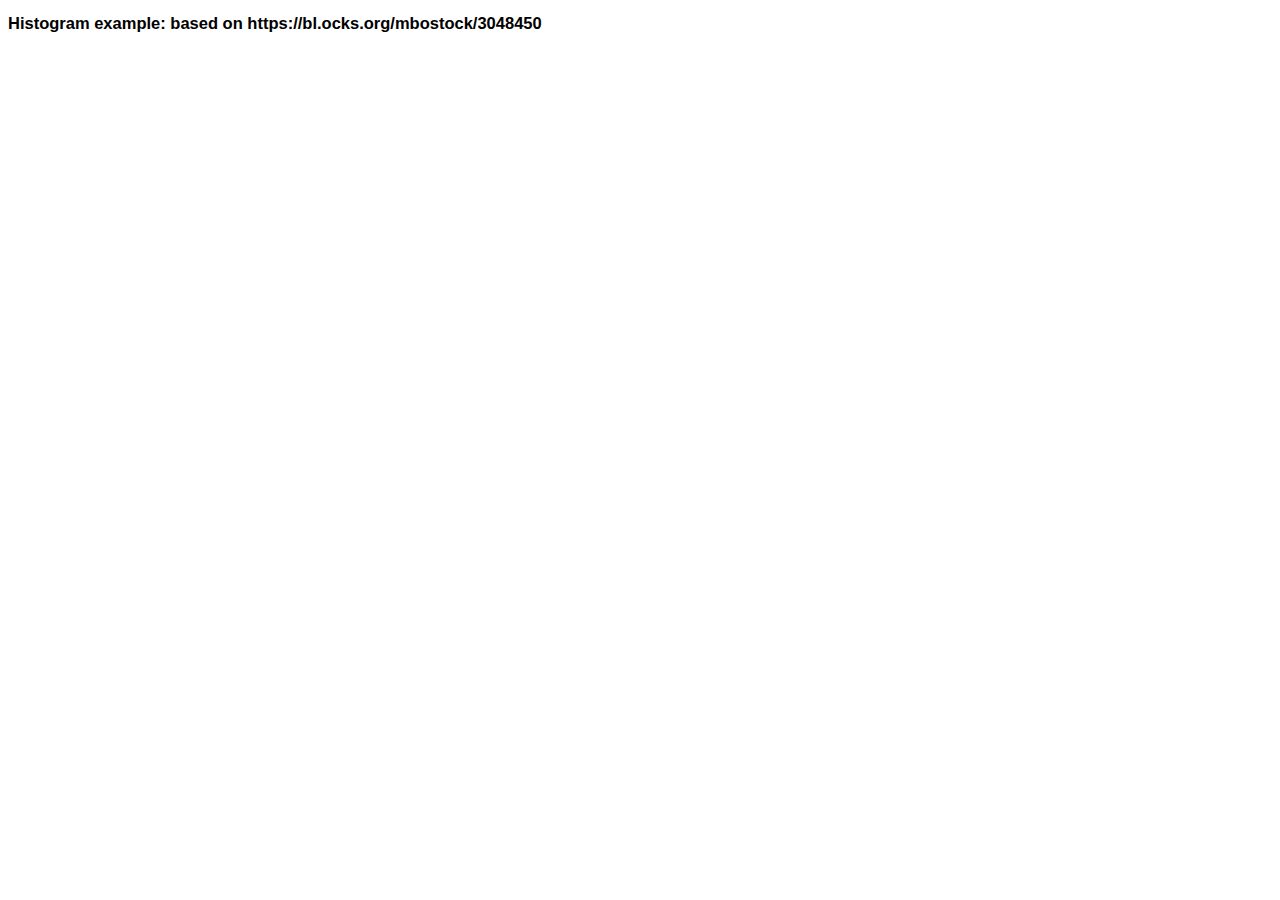
<file: Histogram Example/index.html>
<!DOCTYPE html>
<html>
<meta charset="utf-8">
<!-- Example based on http://bl.ocks.org/mbostock/3887118 -->
<link href="style.css" rel="stylesheet"/>
<body>
<h2 class="col-md-12">Histogram example: based on https://bl.ocks.org/mbostock/3048450</h2>
<svg width="960" height="500"></svg>
<script src="https://d3js.org/d3.v4.min.js"></script>
<script src="script_1.js"></script>    
</body>
</html>
</file>
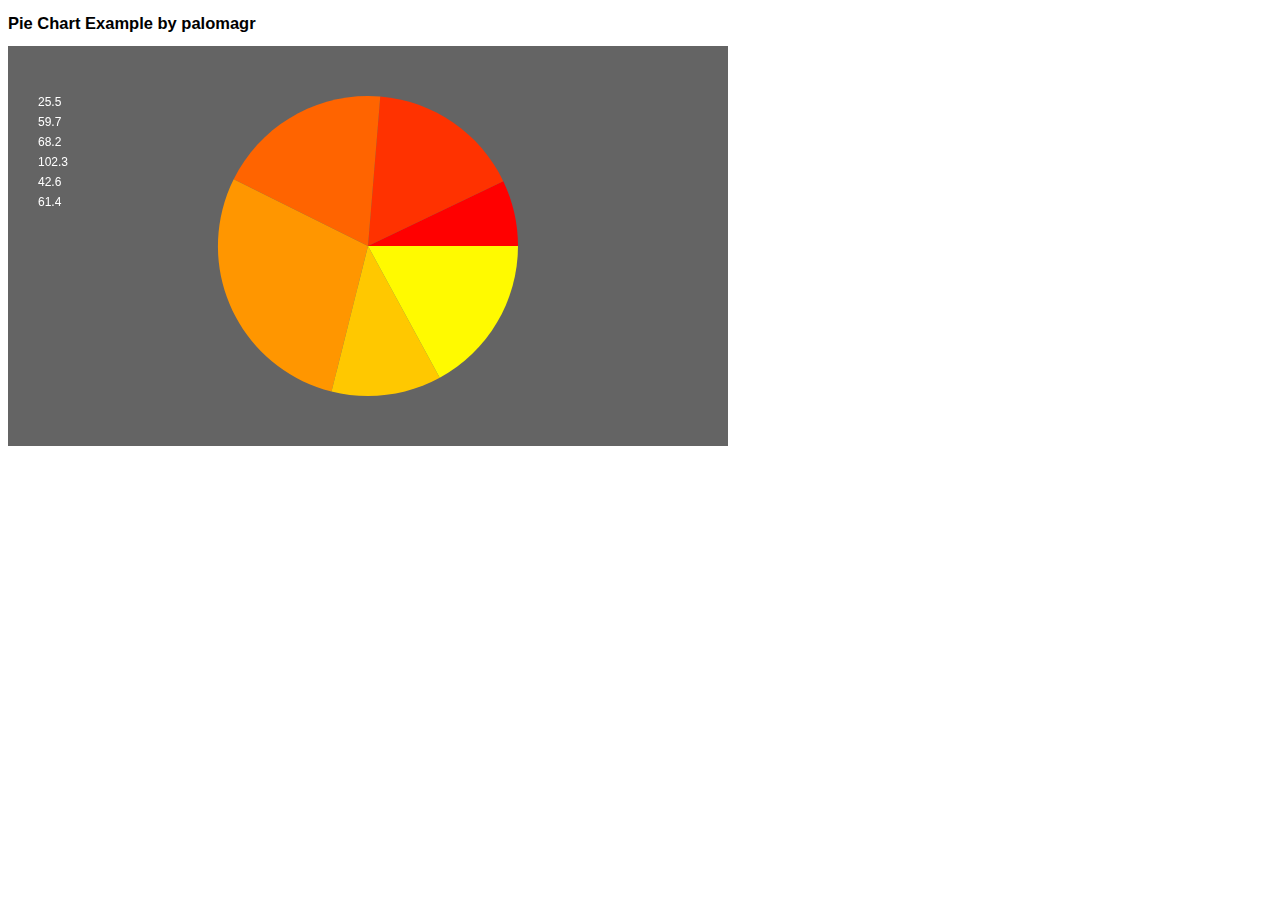
<file: Pie Chart Example p.5/index.html>
<!DOCTYPE html>
<html lang="en">
<meta charset="utf-8">

<link href="style.css" rel="stylesheet"/>

    <script src="./p5.js"></script>
    <script src="sketch.js"></script>


<body>
    <h2 class="col-md-12">Pie Chart Example by palomagr</h2>
    <div id="sketch-holder">	
      <!-- Our sketch will go here! -->
    </div>
</body>
</html>
</file>
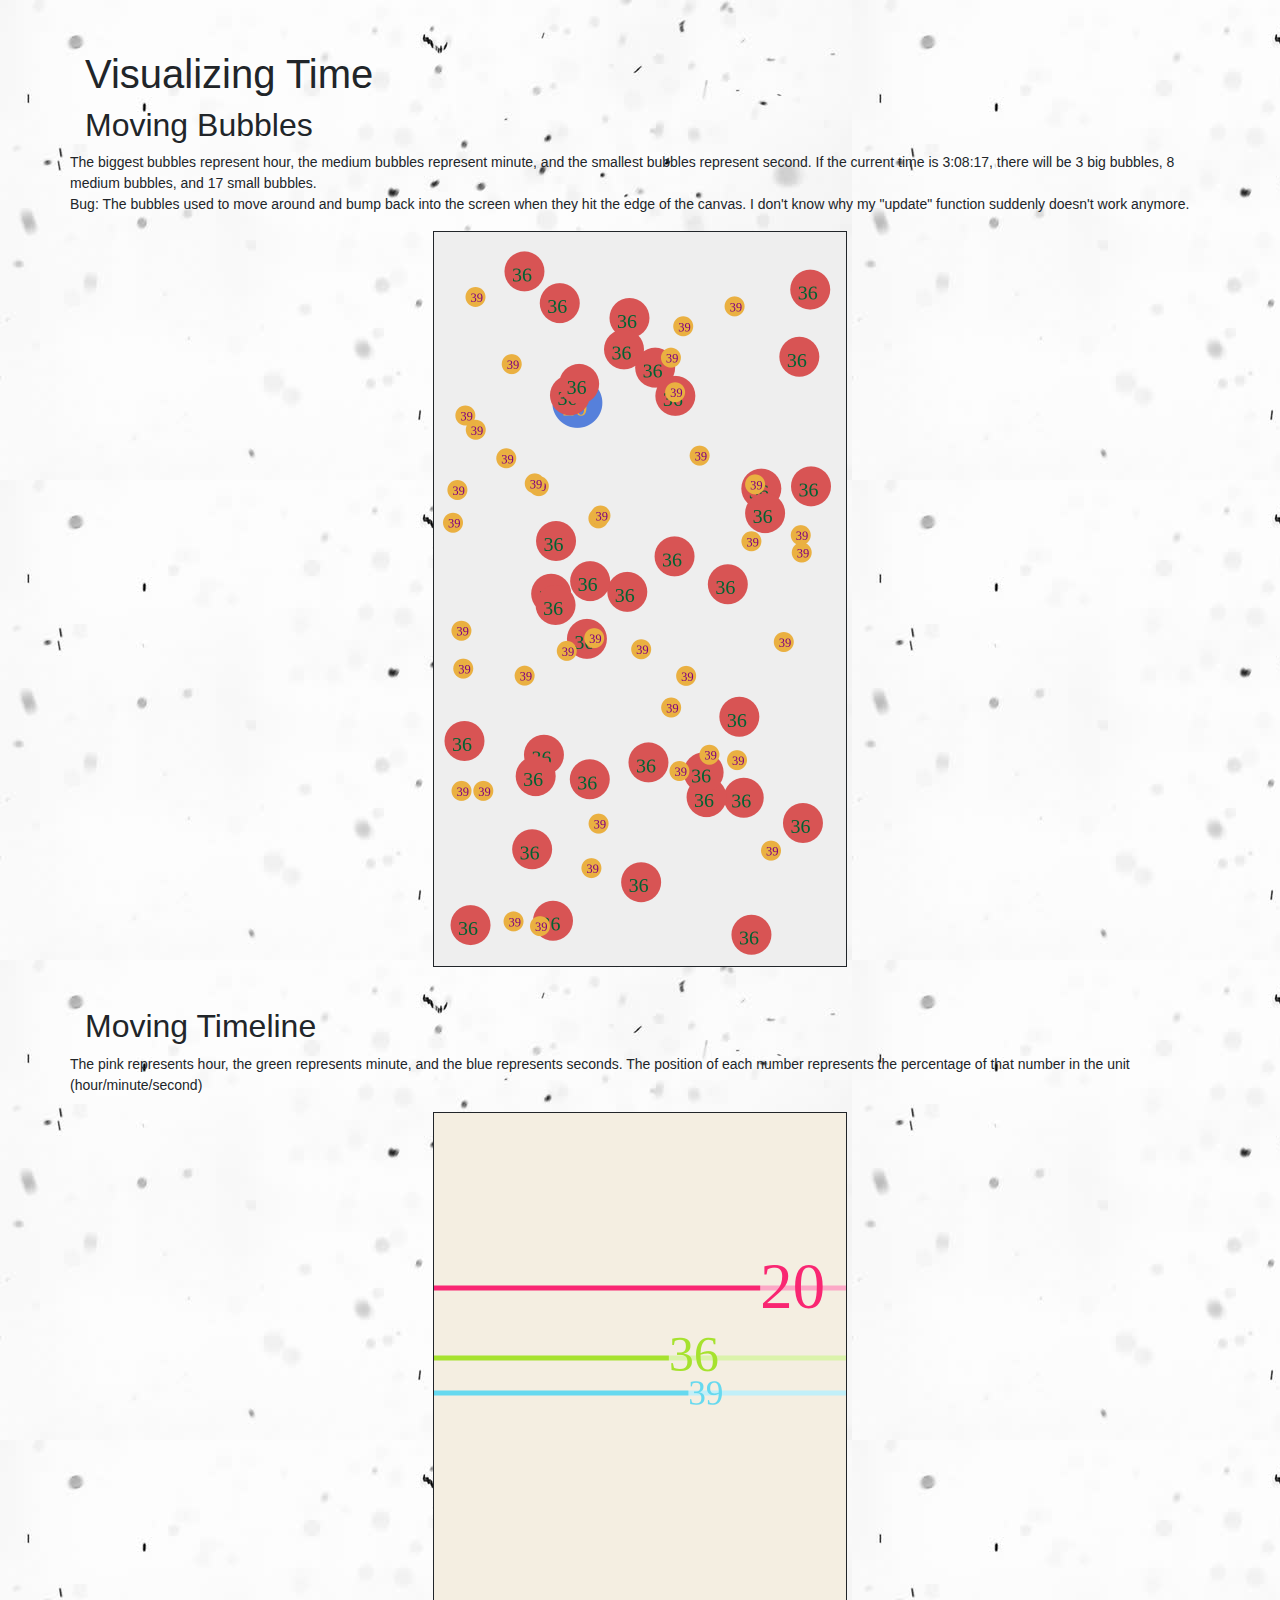
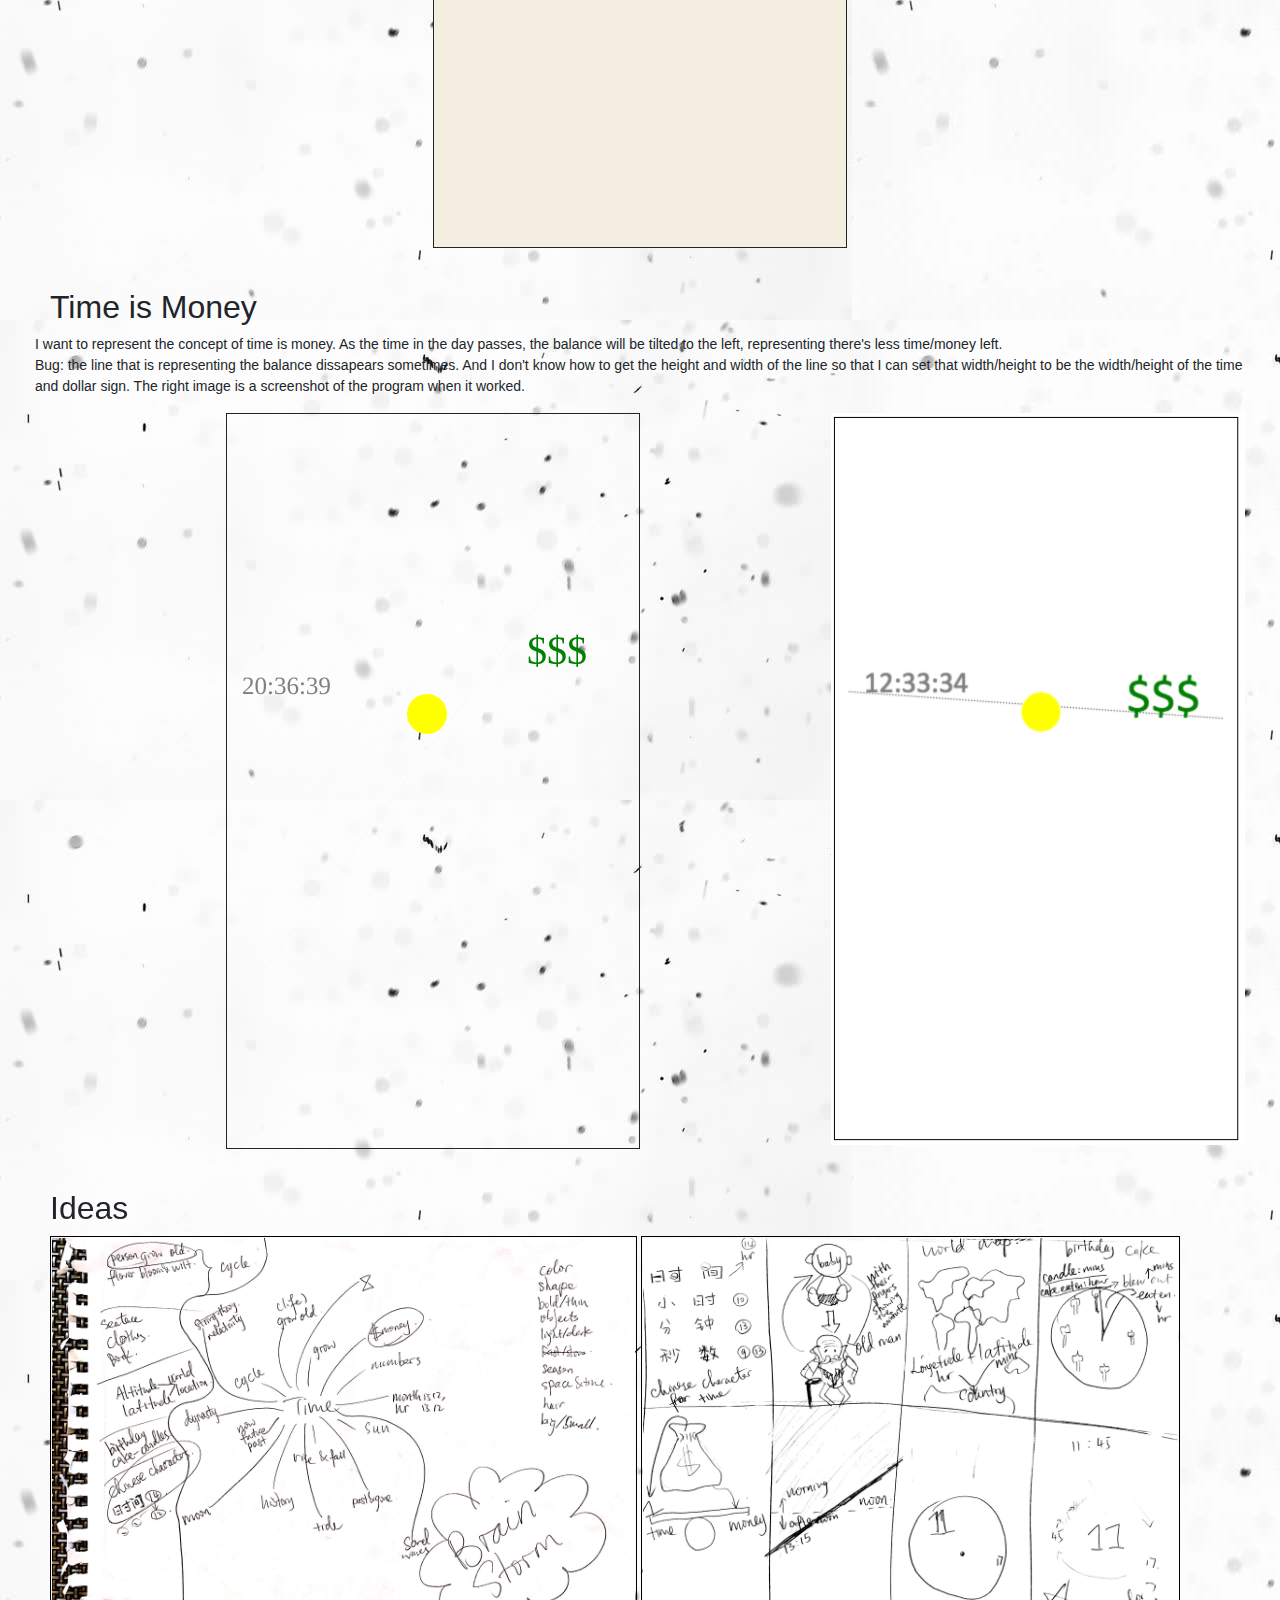
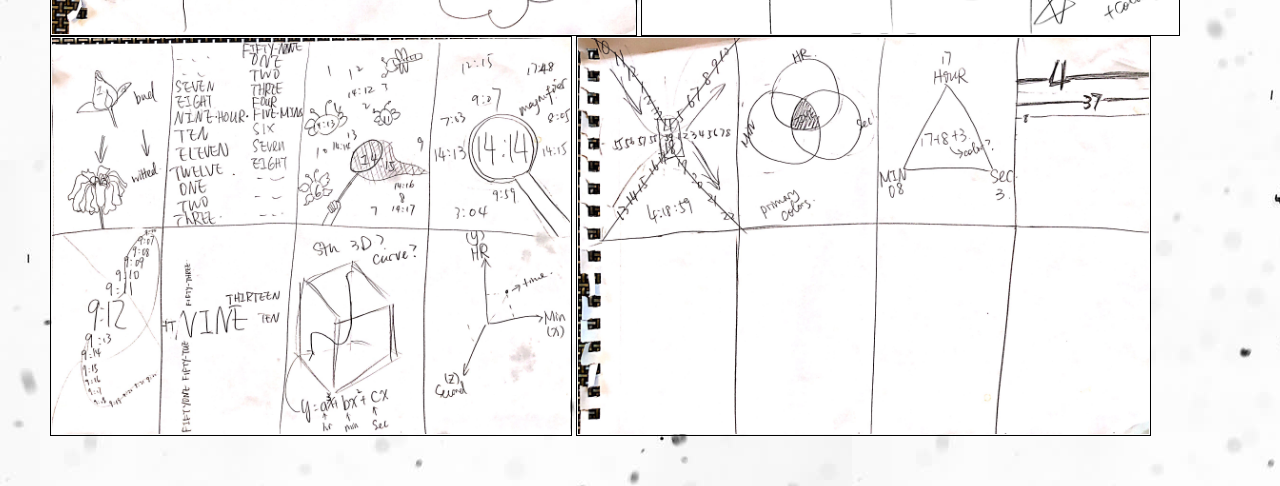
<file: Project_1/index.html>
<!DOCTYPE html>
<html lang="en">
<head>
    <meta charset="UTF-8">
    <title>Visualizing time - Project 1 - Chloe Wang</title>
    <link rel="stylesheet" href="https://maxcdn.bootstrapcdn.com/bootstrap/4.0.0/css/bootstrap.min.css" integrity="sha384-Gn5384xqQ1aoWXA+058RXPxPg6fy4IWvTNh0E263XmFcJlSAwiGgFAW/dAiS6JXm" crossorigin="anonymous">
    <link href="style.css" rel="stylesheet"/>
    <link href="style2.css" rel="stylesheet"/>
</head>
<body bgcolor="#E6E6FA">
<div class="container">
    <div class="row">
        <h1 class="col-md-12">Visualizing Time</h1>
    </div>
   
    <div class="row">
        <h2 class="col-md-12">Moving Bubbles</h2>
        <p>The biggest bubbles represent hour, the medium bubbles represent minute, and the smallest bubbles represent second. If the current time is 3:08:17, there will be 3 big bubbles, 8 medium bubbles, and 17 small bubbles. </br> Bug: The bubbles used to move around and bump back into the screen when they hit the edge of the canvas. I don't know why my "update" function suddenly doesn't work anymore. </p>

        <canvas id="plot1"></canvas>

    </div>
    
    <div class="row">
        <h2 class="col-md-12">Moving Timeline</h2>
        <p>The pink represents hour, the green represents minute, and the blue represents seconds. The position of each number represents the percentage of that number in the unit (hour/minute/second)</p>
        <canvas id="plot2" ></canvas>
        </div>

    </div>
    
    <div class="row">
        <h2 class="col-md-12">Time is Money</h2>
        <p>I want to represent the concept of time is money. As the time in the day passes, the balance will be tilted to the left, representing there's less time/money left. </br> Bug: the line that is representing the balance dissapears sometimes. And I don't know how to get the height and width of the line so that I can set that width/height to be the width/height of the time and dollar sign. The right image is a screenshot of the program when it worked.</p>
        <canvas id="plot3"></canvas>
        <img src="m.png" height="732px" width="414px">
        
    </div>
    <h2>Ideas</h2>
    <!-- <h4>Page 1:</h4> -->
    <img src="1.jpg" height=400px style="padding:1px;border:thin solid black;">
    <!-- <h4>Page 2:</h4> -->
    <img src="2.jpg" height=400px style="padding:1px;border:thin solid black;">
    <!-- <h4>Page 3:</h4> -->
    <img src="3.jpg" height=400px style="padding:1px;border:thin solid black;">
    <!-- <h4>Page 4:</h4> -->
    <img src="4.jpg" height=400px style="padding:1px;border:thin solid black;">
</div>

<script src="https://d3js.org/d3.v4.min.js"></script>
<script src="script_1.js"></script>
<script src="script_2.js"></script>
<script src="script_3.js"></script>
</body>
</html>
</file>
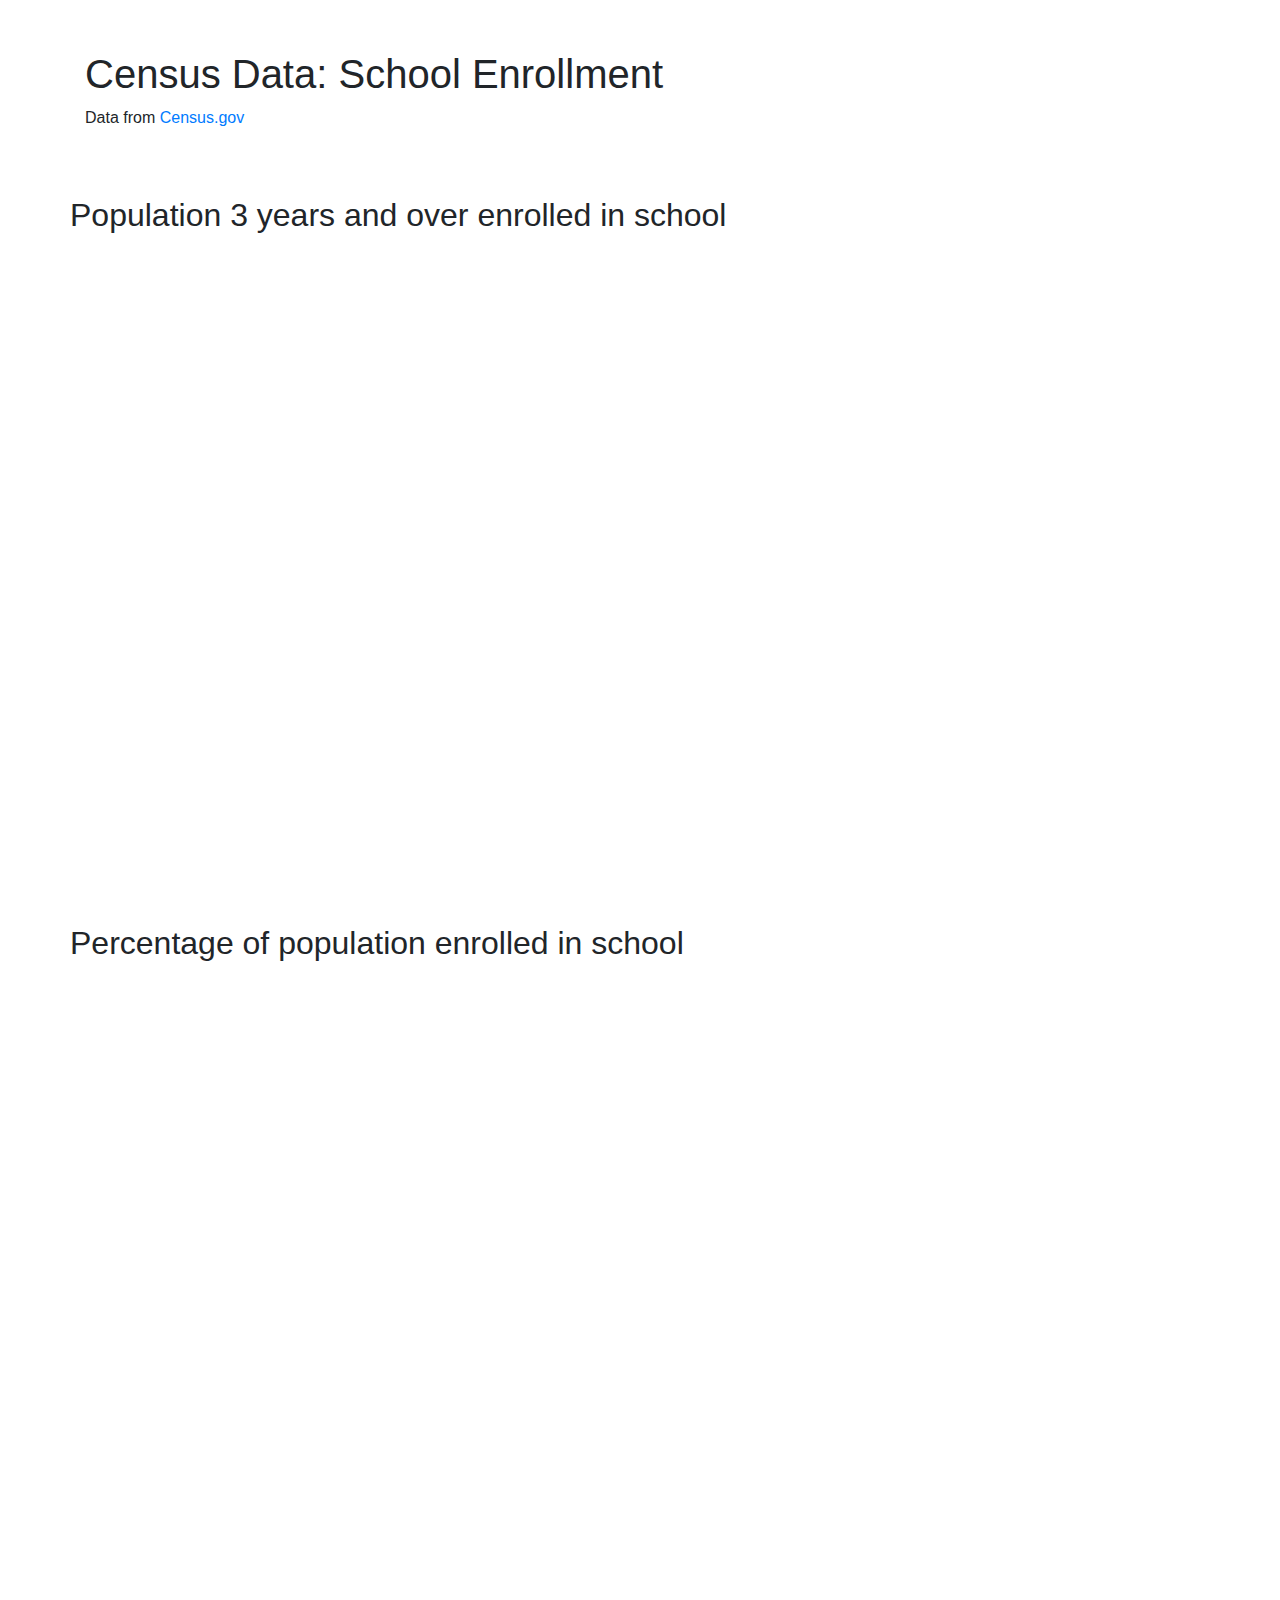
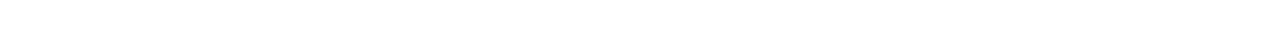
<file: InClass/Week6/index.html>
<!DOCTYPE html>
<html lang="en">
<head>
    <meta charset="UTF-8">
    <title>Week 2 - In class</title>
    <link rel="stylesheet" href="https://maxcdn.bootstrapcdn.com/bootstrap/4.0.0/css/bootstrap.min.css" integrity="sha384-Gn5384xqQ1aoWXA+058RXPxPg6fy4IWvTNh0E263XmFcJlSAwiGgFAW/dAiS6JXm" crossorigin="anonymous">
    <link href="style.css" rel="stylesheet"/>
</head>
<body>
<div class="container">
    <div class="row">
        <h1 class="col-md-12">Census Data: School Enrollment</h1>
        <p class="col-md-12">Data from <a href="https://data.census.gov/">Census.gov</a></p>
        <h2>Population 3 years and over enrolled in school</h2>
        <div id='plot1' class="col-md-12"></div>
        <h2>Percentage of population enrolled in school</h2>
        <div id='plot2' class="col-md-12"></div>
    </div>
</div>

<script src="https://d3js.org/d3.v4.min.js"></script>
<script src="https://d3js.org/topojson.v2.min.js"></script>
<script src="script_1.js"></script>
</body>
</html>
</file>
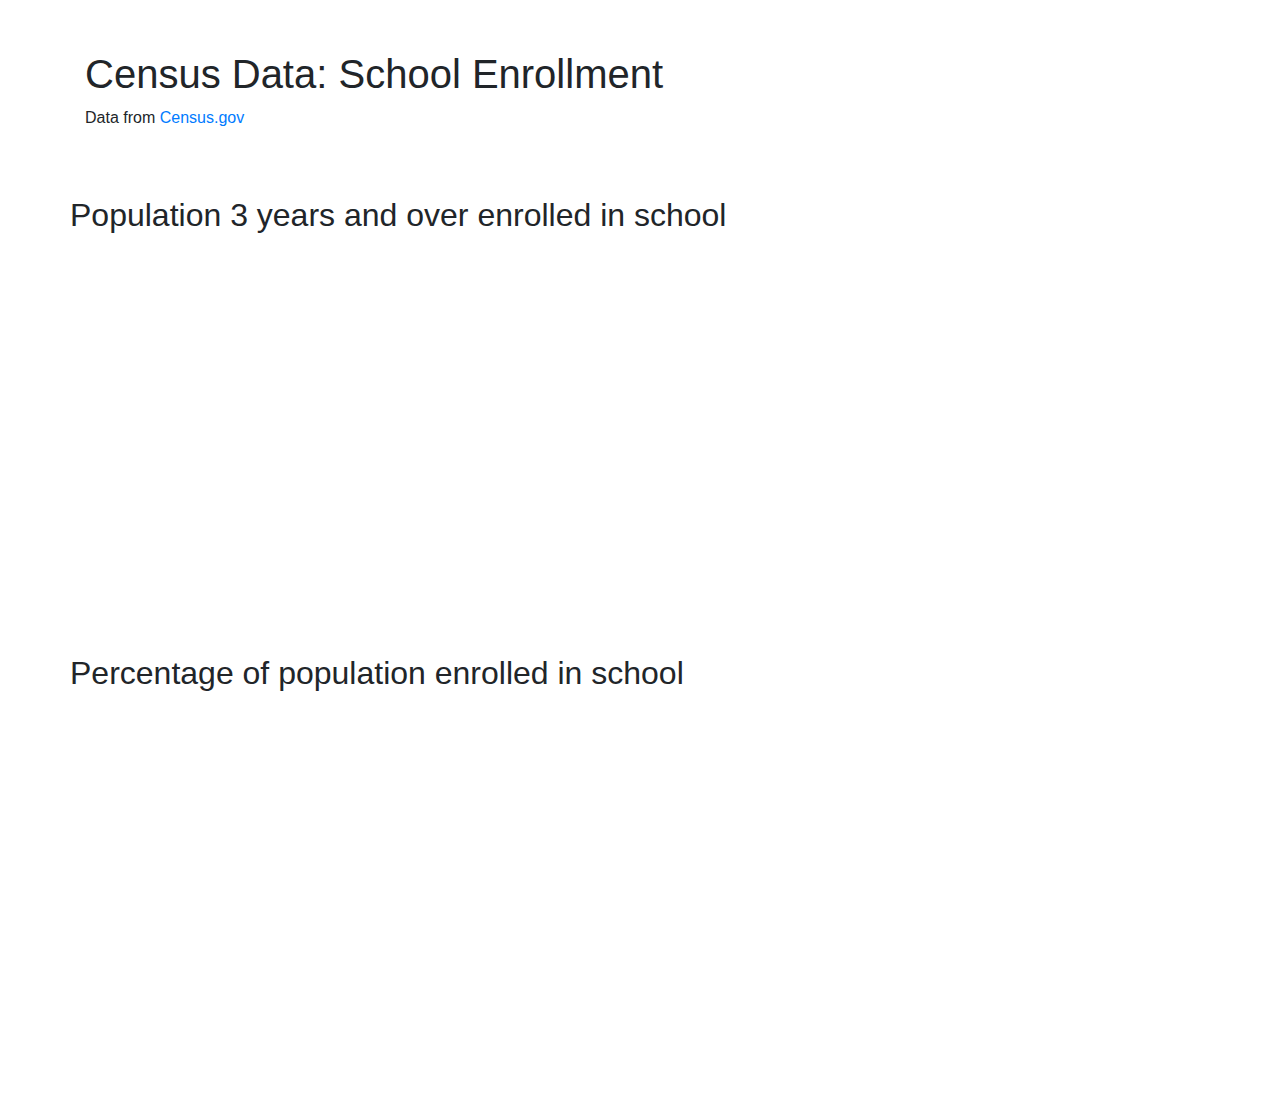
<file: InClass/Week7/index.html>
<!DOCTYPE html>
<html lang="en">
<head>
    <meta charset="UTF-8">
    <title>Week 7 - In class</title>
    <link rel="stylesheet" href="https://maxcdn.bootstrapcdn.com/bootstrap/4.0.0/css/bootstrap.min.css" integrity="sha384-Gn5384xqQ1aoWXA+058RXPxPg6fy4IWvTNh0E263XmFcJlSAwiGgFAW/dAiS6JXm" crossorigin="anonymous">
    <link href="style.css" rel="stylesheet"/>
</head>
<body>
<div class="container">
    <div class="row">
        <h1 class="col-md-12">Census Data: School Enrollment</h1>
        <p class="col-md-12">Data from <a href="https://data.census.gov/">Census.gov</a></p>
        <h2>Population 3 years and over enrolled in school</h2>
        <div id='plot1' class="col-md-12"></div>
        <h2>Percentage of population enrolled in school</h2>
        <div id='plot2' class="col-md-12"></div>
    </div>
</div>

<script src="https://d3js.org/d3.v4.min.js"></script>
<script src="https://d3js.org/topojson.v2.min.js"></script>
<script src="script_1.js"></script>
</body>
</html>
</file>
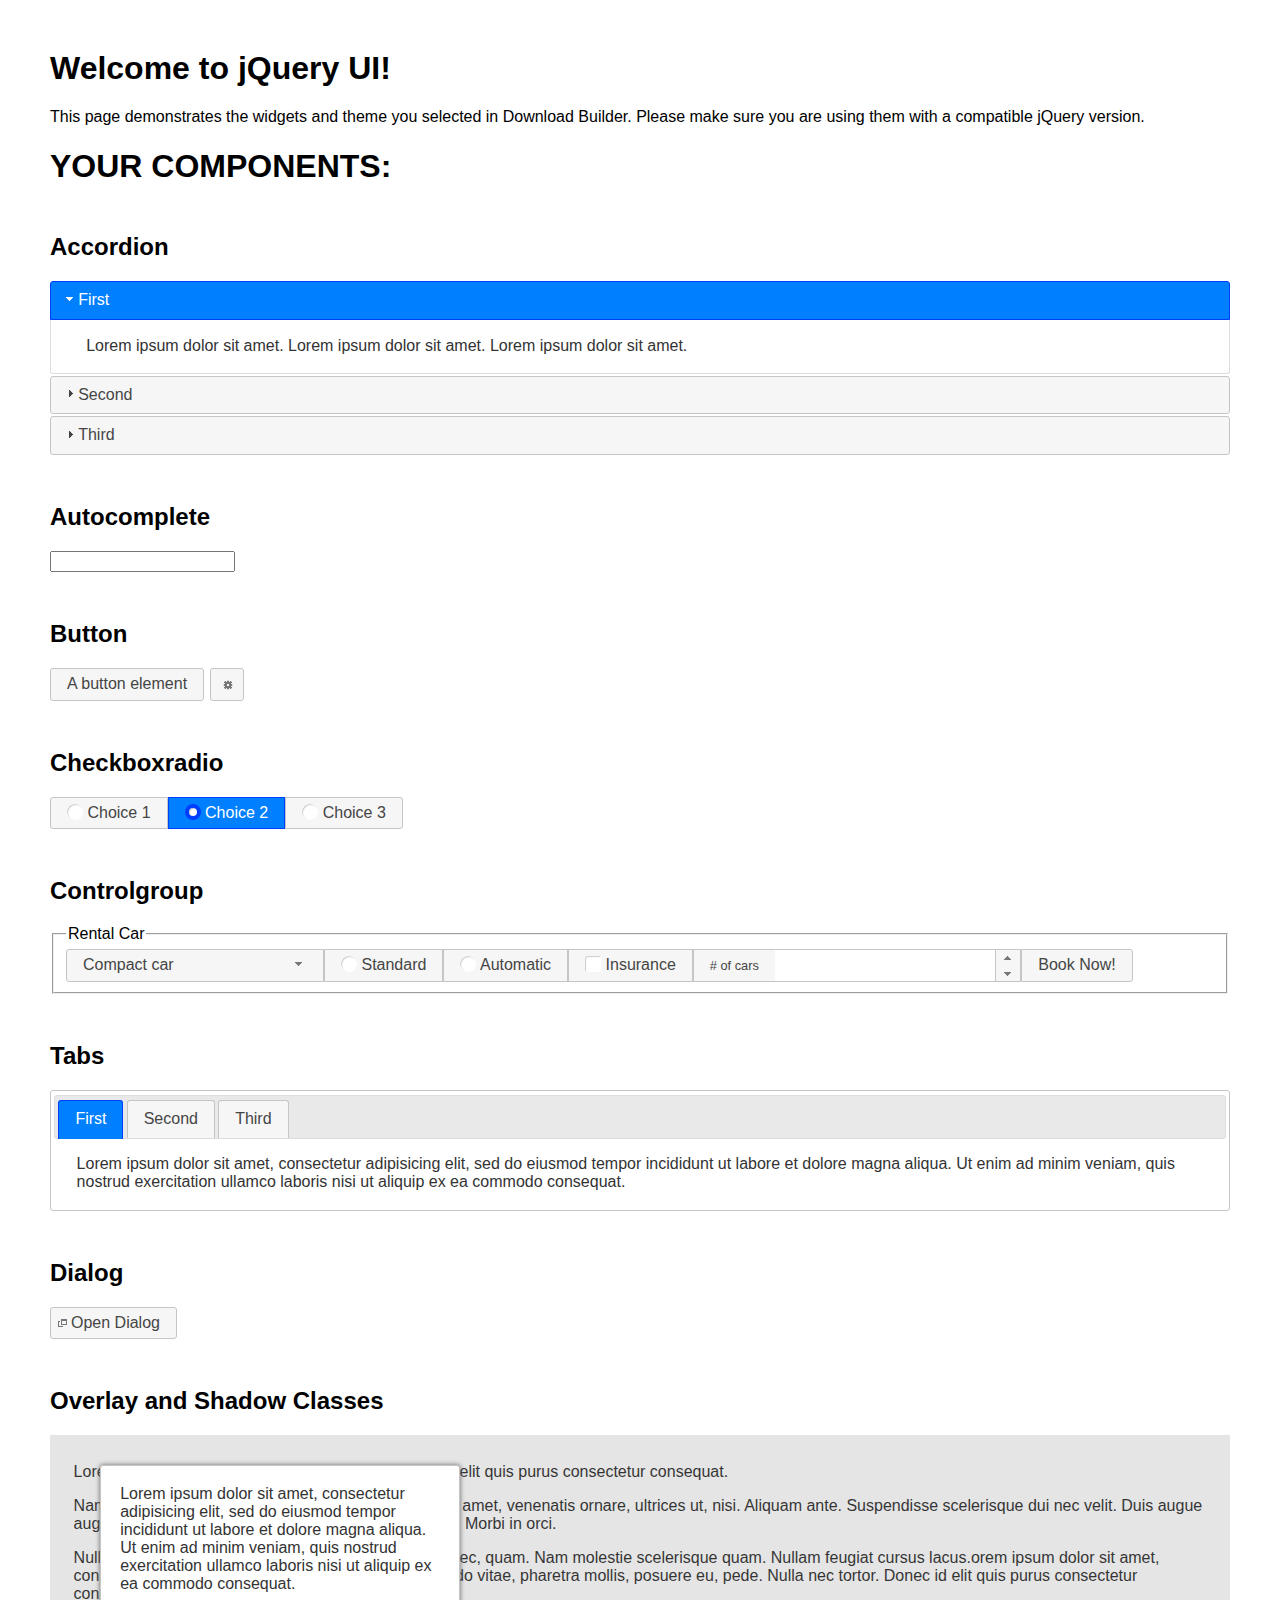
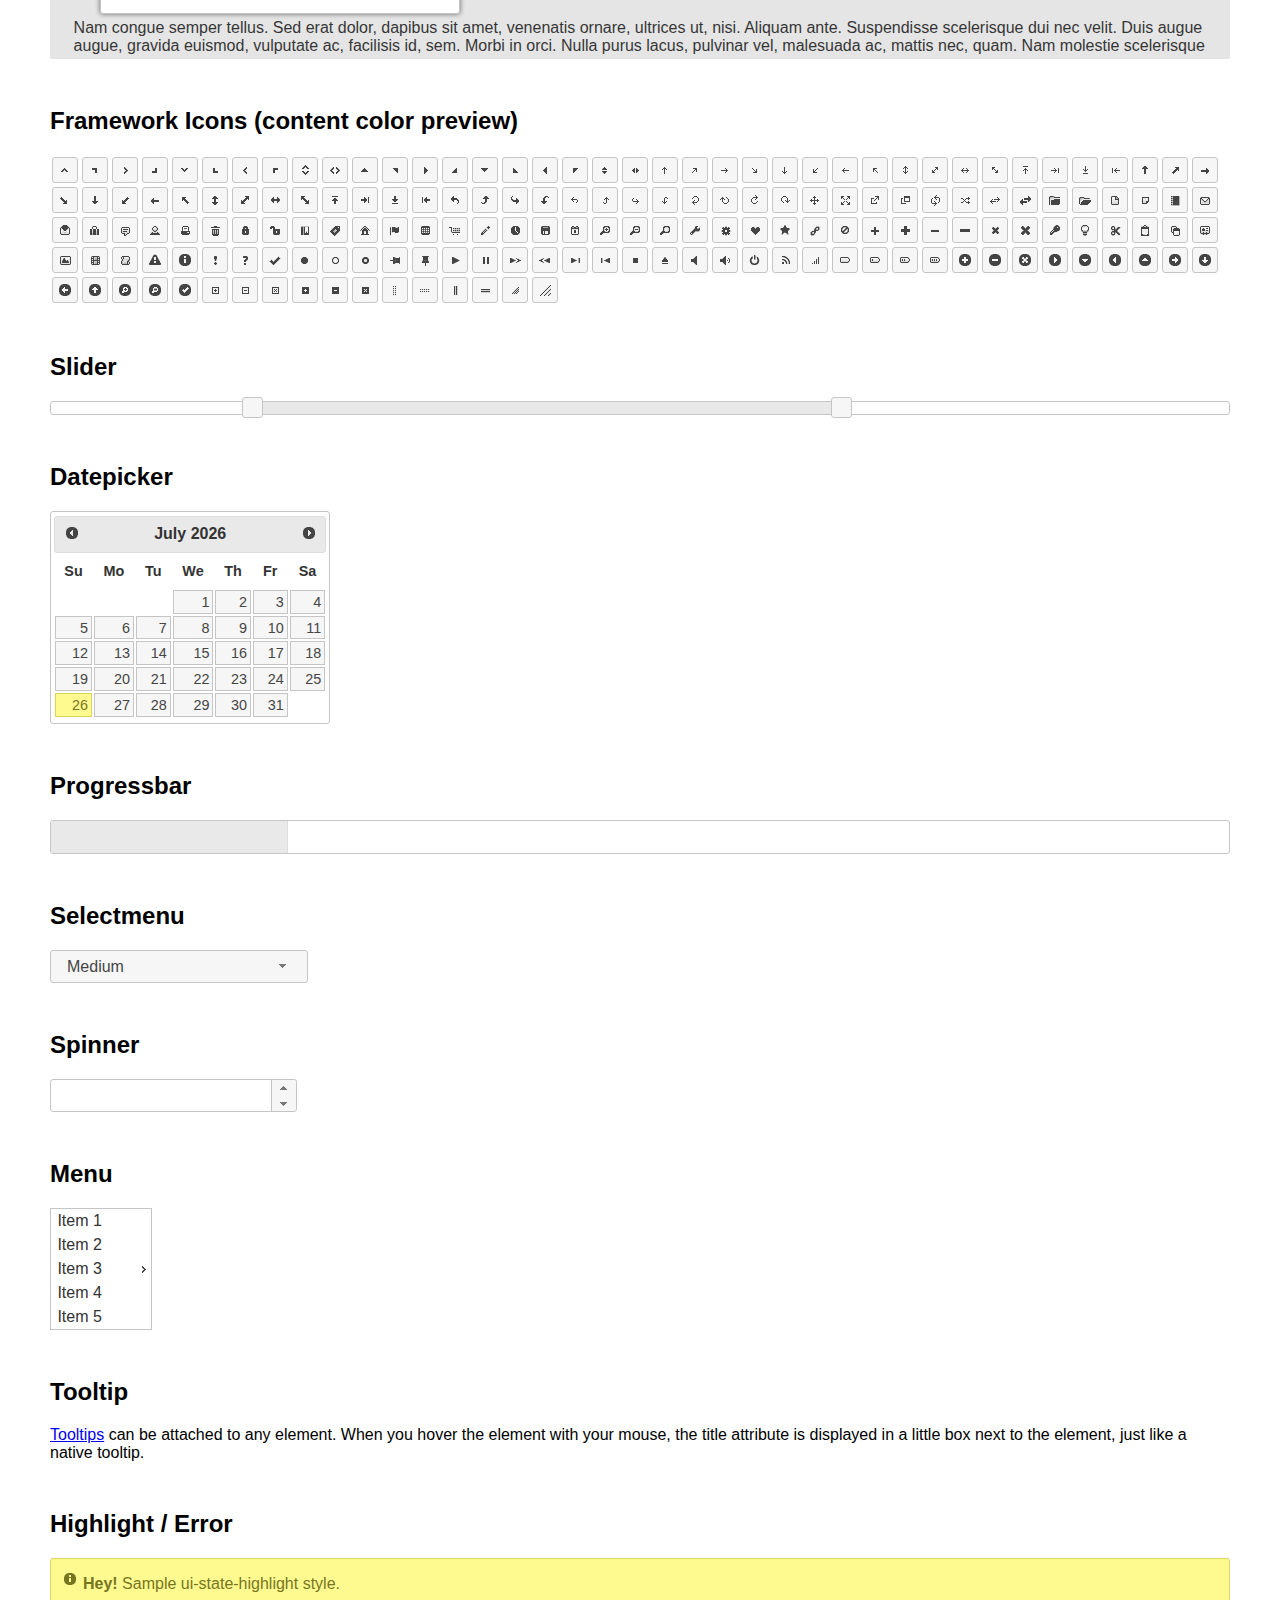
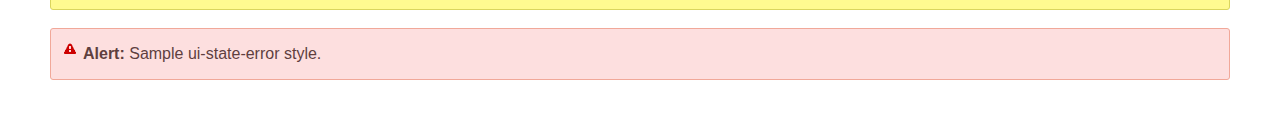
<file: Project_2/jquery-ui-1.12.1.custom/index.html>
<!doctype html>
<html lang="us">
<head>
	<meta charset="utf-8">
	<title>jQuery UI Example Page</title>
	<link href="jquery-ui.css" rel="stylesheet">
	<style>
	body{
		font-family: "Trebuchet MS", sans-serif;
		margin: 50px;
	}
	.demoHeaders {
		margin-top: 2em;
	}
	#dialog-link {
		padding: .4em 1em .4em 20px;
		text-decoration: none;
		position: relative;
	}
	#dialog-link span.ui-icon {
		margin: 0 5px 0 0;
		position: absolute;
		left: .2em;
		top: 50%;
		margin-top: -8px;
	}
	#icons {
		margin: 0;
		padding: 0;
	}
	#icons li {
		margin: 2px;
		position: relative;
		padding: 4px 0;
		cursor: pointer;
		float: left;
		list-style: none;
	}
	#icons span.ui-icon {
		float: left;
		margin: 0 4px;
	}
	.fakewindowcontain .ui-widget-overlay {
		position: absolute;
	}
	select {
		width: 200px;
	}
	</style>
</head>
<body>

<h1>Welcome to jQuery UI!</h1>

<div class="ui-widget">
	<p>This page demonstrates the widgets and theme you selected in Download Builder. Please make sure you are using them with a compatible jQuery version.</p>
</div>

<h1>YOUR COMPONENTS:</h1>


<!-- Accordion -->
<h2 class="demoHeaders">Accordion</h2>
<div id="accordion">
	<h3>First</h3>
	<div>Lorem ipsum dolor sit amet. Lorem ipsum dolor sit amet. Lorem ipsum dolor sit amet.</div>
	<h3>Second</h3>
	<div>Phasellus mattis tincidunt nibh.</div>
	<h3>Third</h3>
	<div>Nam dui erat, auctor a, dignissim quis.</div>
</div>



<!-- Autocomplete -->
<h2 class="demoHeaders">Autocomplete</h2>
<div>
	<input id="autocomplete" title="type &quot;a&quot;">
</div>



<!-- Button -->
<h2 class="demoHeaders">Button</h2>
<button id="button">A button element</button>
<button id="button-icon">An icon-only button</button>



<!-- Checkboxradio -->
<h2 class="demoHeaders">Checkboxradio</h2>
<form style="margin-top: 1em;">
	<div id="radioset">
		<input type="radio" id="radio1" name="radio"><label for="radio1">Choice 1</label>
		<input type="radio" id="radio2" name="radio" checked="checked"><label for="radio2">Choice 2</label>
		<input type="radio" id="radio3" name="radio"><label for="radio3">Choice 3</label>
	</div>
</form>



<!-- Controlgroup -->
<h2 class="demoHeaders">Controlgroup</h2>
<fieldset>
	<legend>Rental Car</legend>
	<div id="controlgroup">
		<select id="car-type">
			<option>Compact car</option>
			<option>Midsize car</option>
			<option>Full size car</option>
			<option>SUV</option>
			<option>Luxury</option>
			<option>Truck</option>
			<option>Van</option>
		</select>
		<label for="transmission-standard">Standard</label>
		<input type="radio" name="transmission" id="transmission-standard">
		<label for="transmission-automatic">Automatic</label>
		<input type="radio" name="transmission" id="transmission-automatic">
		<label for="insurance">Insurance</label>
		<input type="checkbox" name="insurance" id="insurance">
		<label for="horizontal-spinner" class="ui-controlgroup-label"># of cars</label>
		<input id="horizontal-spinner" class="ui-spinner-input">
		<button>Book Now!</button>
	</div>
</fieldset>



<!-- Tabs -->
<h2 class="demoHeaders">Tabs</h2>
<div id="tabs">
	<ul>
		<li><a href="#tabs-1">First</a></li>
		<li><a href="#tabs-2">Second</a></li>
		<li><a href="#tabs-3">Third</a></li>
	</ul>
	<div id="tabs-1">Lorem ipsum dolor sit amet, consectetur adipisicing elit, sed do eiusmod tempor incididunt ut labore et dolore magna aliqua. Ut enim ad minim veniam, quis nostrud exercitation ullamco laboris nisi ut aliquip ex ea commodo consequat.</div>
	<div id="tabs-2">Phasellus mattis tincidunt nibh. Cras orci urna, blandit id, pretium vel, aliquet ornare, felis. Maecenas scelerisque sem non nisl. Fusce sed lorem in enim dictum bibendum.</div>
	<div id="tabs-3">Nam dui erat, auctor a, dignissim quis, sollicitudin eu, felis. Pellentesque nisi urna, interdum eget, sagittis et, consequat vestibulum, lacus. Mauris porttitor ullamcorper augue.</div>
</div>



<h2 class="demoHeaders">Dialog</h2>
<p>
	<button id="dialog-link" class="ui-button ui-corner-all ui-widget">
		<span class="ui-icon ui-icon-newwin"></span>Open Dialog
	</button>
</p>

<h2 class="demoHeaders">Overlay and Shadow Classes</h2>
<div style="position: relative; width: 96%; height: 200px; padding:1% 2%; overflow:hidden;" class="fakewindowcontain">
	<p>Lorem ipsum dolor sit amet,  Nulla nec tortor. Donec id elit quis purus consectetur consequat. </p><p>Nam congue semper tellus. Sed erat dolor, dapibus sit amet, venenatis ornare, ultrices ut, nisi. Aliquam ante. Suspendisse scelerisque dui nec velit. Duis augue augue, gravida euismod, vulputate ac, facilisis id, sem. Morbi in orci. </p><p>Nulla purus lacus, pulvinar vel, malesuada ac, mattis nec, quam. Nam molestie scelerisque quam. Nullam feugiat cursus lacus.orem ipsum dolor sit amet, consectetur adipiscing elit. Donec libero risus, commodo vitae, pharetra mollis, posuere eu, pede. Nulla nec tortor. Donec id elit quis purus consectetur consequat. </p><p>Nam congue semper tellus. Sed erat dolor, dapibus sit amet, venenatis ornare, ultrices ut, nisi. Aliquam ante. Suspendisse scelerisque dui nec velit. Duis augue augue, gravida euismod, vulputate ac, facilisis id, sem. Morbi in orci. Nulla purus lacus, pulvinar vel, malesuada ac, mattis nec, quam. Nam molestie scelerisque quam. </p><p>Nullam feugiat cursus lacus.orem ipsum dolor sit amet, consectetur adipiscing elit. Donec libero risus, commodo vitae, pharetra mollis, posuere eu, pede. Nulla nec tortor. Donec id elit quis purus consectetur consequat. Nam congue semper tellus. Sed erat dolor, dapibus sit amet, venenatis ornare, ultrices ut, nisi. Aliquam ante. </p><p>Suspendisse scelerisque dui nec velit. Duis augue augue, gravida euismod, vulputate ac, facilisis id, sem. Morbi in orci. Nulla purus lacus, pulvinar vel, malesuada ac, mattis nec, quam. Nam molestie scelerisque quam. Nullam feugiat cursus lacus.orem ipsum dolor sit amet, consectetur adipiscing elit. Donec libero risus, commodo vitae, pharetra mollis, posuere eu, pede. Nulla nec tortor. Donec id elit quis purus consectetur consequat. Nam congue semper tellus. Sed erat dolor, dapibus sit amet, venenatis ornare, ultrices ut, nisi. </p>

	<!-- ui-dialog -->
	<div class="ui-widget-overlay ui-front"></div>
	<div style="position: absolute; width: 320px; left: 50px; top: 30px; padding: 1.2em" class="ui-widget ui-front ui-widget-content ui-corner-all ui-widget-shadow">
		Lorem ipsum dolor sit amet, consectetur adipisicing elit, sed do eiusmod tempor incididunt ut labore et dolore magna aliqua. Ut enim ad minim veniam, quis nostrud exercitation ullamco laboris nisi ut aliquip ex ea commodo consequat.
	</div>

</div>

<!-- ui-dialog -->
<div id="dialog" title="Dialog Title">
	<p>Lorem ipsum dolor sit amet, consectetur adipisicing elit, sed do eiusmod tempor incididunt ut labore et dolore magna aliqua. Ut enim ad minim veniam, quis nostrud exercitation ullamco laboris nisi ut aliquip ex ea commodo consequat.</p>
</div>



<h2 class="demoHeaders">Framework Icons (content color preview)</h2>
<ul id="icons" class="ui-widget ui-helper-clearfix">
	<li class="ui-state-default ui-corner-all" title=".ui-icon-caret-1-n"><span class="ui-icon ui-icon-caret-1-n"></span></li>
	<li class="ui-state-default ui-corner-all" title=".ui-icon-caret-1-ne"><span class="ui-icon ui-icon-caret-1-ne"></span></li>
	<li class="ui-state-default ui-corner-all" title=".ui-icon-caret-1-e"><span class="ui-icon ui-icon-caret-1-e"></span></li>
	<li class="ui-state-default ui-corner-all" title=".ui-icon-caret-1-se"><span class="ui-icon ui-icon-caret-1-se"></span></li>
	<li class="ui-state-default ui-corner-all" title=".ui-icon-caret-1-s"><span class="ui-icon ui-icon-caret-1-s"></span></li>
	<li class="ui-state-default ui-corner-all" title=".ui-icon-caret-1-sw"><span class="ui-icon ui-icon-caret-1-sw"></span></li>
	<li class="ui-state-default ui-corner-all" title=".ui-icon-caret-1-w"><span class="ui-icon ui-icon-caret-1-w"></span></li>
	<li class="ui-state-default ui-corner-all" title=".ui-icon-caret-1-nw"><span class="ui-icon ui-icon-caret-1-nw"></span></li>
	<li class="ui-state-default ui-corner-all" title=".ui-icon-caret-2-n-s"><span class="ui-icon ui-icon-caret-2-n-s"></span></li>
	<li class="ui-state-default ui-corner-all" title=".ui-icon-caret-2-e-w"><span class="ui-icon ui-icon-caret-2-e-w"></span></li>
	<li class="ui-state-default ui-corner-all" title=".ui-icon-triangle-1-n"><span class="ui-icon ui-icon-triangle-1-n"></span></li>
	<li class="ui-state-default ui-corner-all" title=".ui-icon-triangle-1-ne"><span class="ui-icon ui-icon-triangle-1-ne"></span></li>
	<li class="ui-state-default ui-corner-all" title=".ui-icon-triangle-1-e"><span class="ui-icon ui-icon-triangle-1-e"></span></li>
	<li class="ui-state-default ui-corner-all" title=".ui-icon-triangle-1-se"><span class="ui-icon ui-icon-triangle-1-se"></span></li>
	<li class="ui-state-default ui-corner-all" title=".ui-icon-triangle-1-s"><span class="ui-icon ui-icon-triangle-1-s"></span></li>
	<li class="ui-state-default ui-corner-all" title=".ui-icon-triangle-1-sw"><span class="ui-icon ui-icon-triangle-1-sw"></span></li>
	<li class="ui-state-default ui-corner-all" title=".ui-icon-triangle-1-w"><span class="ui-icon ui-icon-triangle-1-w"></span></li>
	<li class="ui-state-default ui-corner-all" title=".ui-icon-triangle-1-nw"><span class="ui-icon ui-icon-triangle-1-nw"></span></li>
	<li class="ui-state-default ui-corner-all" title=".ui-icon-triangle-2-n-s"><span class="ui-icon ui-icon-triangle-2-n-s"></span></li>
	<li class="ui-state-default ui-corner-all" title=".ui-icon-triangle-2-e-w"><span class="ui-icon ui-icon-triangle-2-e-w"></span></li>
	<li class="ui-state-default ui-corner-all" title=".ui-icon-arrow-1-n"><span class="ui-icon ui-icon-arrow-1-n"></span></li>
	<li class="ui-state-default ui-corner-all" title=".ui-icon-arrow-1-ne"><span class="ui-icon ui-icon-arrow-1-ne"></span></li>
	<li class="ui-state-default ui-corner-all" title=".ui-icon-arrow-1-e"><span class="ui-icon ui-icon-arrow-1-e"></span></li>
	<li class="ui-state-default ui-corner-all" title=".ui-icon-arrow-1-se"><span class="ui-icon ui-icon-arrow-1-se"></span></li>
	<li class="ui-state-default ui-corner-all" title=".ui-icon-arrow-1-s"><span class="ui-icon ui-icon-arrow-1-s"></span></li>
	<li class="ui-state-default ui-corner-all" title=".ui-icon-arrow-1-sw"><span class="ui-icon ui-icon-arrow-1-sw"></span></li>
	<li class="ui-state-default ui-corner-all" title=".ui-icon-arrow-1-w"><span class="ui-icon ui-icon-arrow-1-w"></span></li>
	<li class="ui-state-default ui-corner-all" title=".ui-icon-arrow-1-nw"><span class="ui-icon ui-icon-arrow-1-nw"></span></li>
	<li class="ui-state-default ui-corner-all" title=".ui-icon-arrow-2-n-s"><span class="ui-icon ui-icon-arrow-2-n-s"></span></li>
	<li class="ui-state-default ui-corner-all" title=".ui-icon-arrow-2-ne-sw"><span class="ui-icon ui-icon-arrow-2-ne-sw"></span></li>
	<li class="ui-state-default ui-corner-all" title=".ui-icon-arrow-2-e-w"><span class="ui-icon ui-icon-arrow-2-e-w"></span></li>
	<li class="ui-state-default ui-corner-all" title=".ui-icon-arrow-2-se-nw"><span class="ui-icon ui-icon-arrow-2-se-nw"></span></li>
	<li class="ui-state-default ui-corner-all" title=".ui-icon-arrowstop-1-n"><span class="ui-icon ui-icon-arrowstop-1-n"></span></li>
	<li class="ui-state-default ui-corner-all" title=".ui-icon-arrowstop-1-e"><span class="ui-icon ui-icon-arrowstop-1-e"></span></li>
	<li class="ui-state-default ui-corner-all" title=".ui-icon-arrowstop-1-s"><span class="ui-icon ui-icon-arrowstop-1-s"></span></li>
	<li class="ui-state-default ui-corner-all" title=".ui-icon-arrowstop-1-w"><span class="ui-icon ui-icon-arrowstop-1-w"></span></li>
	<li class="ui-state-default ui-corner-all" title=".ui-icon-arrowthick-1-n"><span class="ui-icon ui-icon-arrowthick-1-n"></span></li>
	<li class="ui-state-default ui-corner-all" title=".ui-icon-arrowthick-1-ne"><span class="ui-icon ui-icon-arrowthick-1-ne"></span></li>
	<li class="ui-state-default ui-corner-all" title=".ui-icon-arrowthick-1-e"><span class="ui-icon ui-icon-arrowthick-1-e"></span></li>
	<li class="ui-state-default ui-corner-all" title=".ui-icon-arrowthick-1-se"><span class="ui-icon ui-icon-arrowthick-1-se"></span></li>
	<li class="ui-state-default ui-corner-all" title=".ui-icon-arrowthick-1-s"><span class="ui-icon ui-icon-arrowthick-1-s"></span></li>
	<li class="ui-state-default ui-corner-all" title=".ui-icon-arrowthick-1-sw"><span class="ui-icon ui-icon-arrowthick-1-sw"></span></li>
	<li class="ui-state-default ui-corner-all" title=".ui-icon-arrowthick-1-w"><span class="ui-icon ui-icon-arrowthick-1-w"></span></li>
	<li class="ui-state-default ui-corner-all" title=".ui-icon-arrowthick-1-nw"><span class="ui-icon ui-icon-arrowthick-1-nw"></span></li>
	<li class="ui-state-default ui-corner-all" title=".ui-icon-arrowthick-2-n-s"><span class="ui-icon ui-icon-arrowthick-2-n-s"></span></li>
	<li class="ui-state-default ui-corner-all" title=".ui-icon-arrowthick-2-ne-sw"><span class="ui-icon ui-icon-arrowthick-2-ne-sw"></span></li>
	<li class="ui-state-default ui-corner-all" title=".ui-icon-arrowthick-2-e-w"><span class="ui-icon ui-icon-arrowthick-2-e-w"></span></li>
	<li class="ui-state-default ui-corner-all" title=".ui-icon-arrowthick-2-se-nw"><span class="ui-icon ui-icon-arrowthick-2-se-nw"></span></li>
	<li class="ui-state-default ui-corner-all" title=".ui-icon-arrowthickstop-1-n"><span class="ui-icon ui-icon-arrowthickstop-1-n"></span></li>
	<li class="ui-state-default ui-corner-all" title=".ui-icon-arrowthickstop-1-e"><span class="ui-icon ui-icon-arrowthickstop-1-e"></span></li>
	<li class="ui-state-default ui-corner-all" title=".ui-icon-arrowthickstop-1-s"><span class="ui-icon ui-icon-arrowthickstop-1-s"></span></li>
	<li class="ui-state-default ui-corner-all" title=".ui-icon-arrowthickstop-1-w"><span class="ui-icon ui-icon-arrowthickstop-1-w"></span></li>
	<li class="ui-state-default ui-corner-all" title=".ui-icon-arrowreturnthick-1-w"><span class="ui-icon ui-icon-arrowreturnthick-1-w"></span></li>
	<li class="ui-state-default ui-corner-all" title=".ui-icon-arrowreturnthick-1-n"><span class="ui-icon ui-icon-arrowreturnthick-1-n"></span></li>
	<li class="ui-state-default ui-corner-all" title=".ui-icon-arrowreturnthick-1-e"><span class="ui-icon ui-icon-arrowreturnthick-1-e"></span></li>
	<li class="ui-state-default ui-corner-all" title=".ui-icon-arrowreturnthick-1-s"><span class="ui-icon ui-icon-arrowreturnthick-1-s"></span></li>
	<li class="ui-state-default ui-corner-all" title=".ui-icon-arrowreturn-1-w"><span class="ui-icon ui-icon-arrowreturn-1-w"></span></li>
	<li class="ui-state-default ui-corner-all" title=".ui-icon-arrowreturn-1-n"><span class="ui-icon ui-icon-arrowreturn-1-n"></span></li>
	<li class="ui-state-default ui-corner-all" title=".ui-icon-arrowreturn-1-e"><span class="ui-icon ui-icon-arrowreturn-1-e"></span></li>
	<li class="ui-state-default ui-corner-all" title=".ui-icon-arrowreturn-1-s"><span class="ui-icon ui-icon-arrowreturn-1-s"></span></li>
	<li class="ui-state-default ui-corner-all" title=".ui-icon-arrowrefresh-1-w"><span class="ui-icon ui-icon-arrowrefresh-1-w"></span></li>
	<li class="ui-state-default ui-corner-all" title=".ui-icon-arrowrefresh-1-n"><span class="ui-icon ui-icon-arrowrefresh-1-n"></span></li>
	<li class="ui-state-default ui-corner-all" title=".ui-icon-arrowrefresh-1-e"><span class="ui-icon ui-icon-arrowrefresh-1-e"></span></li>
	<li class="ui-state-default ui-corner-all" title=".ui-icon-arrowrefresh-1-s"><span class="ui-icon ui-icon-arrowrefresh-1-s"></span></li>
	<li class="ui-state-default ui-corner-all" title=".ui-icon-arrow-4"><span class="ui-icon ui-icon-arrow-4"></span></li>
	<li class="ui-state-default ui-corner-all" title=".ui-icon-arrow-4-diag"><span class="ui-icon ui-icon-arrow-4-diag"></span></li>
	<li class="ui-state-default ui-corner-all" title=".ui-icon-extlink"><span class="ui-icon ui-icon-extlink"></span></li>
	<li class="ui-state-default ui-corner-all" title=".ui-icon-newwin"><span class="ui-icon ui-icon-newwin"></span></li>
	<li class="ui-state-default ui-corner-all" title=".ui-icon-refresh"><span class="ui-icon ui-icon-refresh"></span></li>
	<li class="ui-state-default ui-corner-all" title=".ui-icon-shuffle"><span class="ui-icon ui-icon-shuffle"></span></li>
	<li class="ui-state-default ui-corner-all" title=".ui-icon-transfer-e-w"><span class="ui-icon ui-icon-transfer-e-w"></span></li>
	<li class="ui-state-default ui-corner-all" title=".ui-icon-transferthick-e-w"><span class="ui-icon ui-icon-transferthick-e-w"></span></li>
	<li class="ui-state-default ui-corner-all" title=".ui-icon-folder-collapsed"><span class="ui-icon ui-icon-folder-collapsed"></span></li>
	<li class="ui-state-default ui-corner-all" title=".ui-icon-folder-open"><span class="ui-icon ui-icon-folder-open"></span></li>
	<li class="ui-state-default ui-corner-all" title=".ui-icon-document"><span class="ui-icon ui-icon-document"></span></li>
	<li class="ui-state-default ui-corner-all" title=".ui-icon-document-b"><span class="ui-icon ui-icon-document-b"></span></li>
	<li class="ui-state-default ui-corner-all" title=".ui-icon-note"><span class="ui-icon ui-icon-note"></span></li>
	<li class="ui-state-default ui-corner-all" title=".ui-icon-mail-closed"><span class="ui-icon ui-icon-mail-closed"></span></li>
	<li class="ui-state-default ui-corner-all" title=".ui-icon-mail-open"><span class="ui-icon ui-icon-mail-open"></span></li>
	<li class="ui-state-default ui-corner-all" title=".ui-icon-suitcase"><span class="ui-icon ui-icon-suitcase"></span></li>
	<li class="ui-state-default ui-corner-all" title=".ui-icon-comment"><span class="ui-icon ui-icon-comment"></span></li>
	<li class="ui-state-default ui-corner-all" title=".ui-icon-person"><span class="ui-icon ui-icon-person"></span></li>
	<li class="ui-state-default ui-corner-all" title=".ui-icon-print"><span class="ui-icon ui-icon-print"></span></li>
	<li class="ui-state-default ui-corner-all" title=".ui-icon-trash"><span class="ui-icon ui-icon-trash"></span></li>
	<li class="ui-state-default ui-corner-all" title=".ui-icon-locked"><span class="ui-icon ui-icon-locked"></span></li>
	<li class="ui-state-default ui-corner-all" title=".ui-icon-unlocked"><span class="ui-icon ui-icon-unlocked"></span></li>
	<li class="ui-state-default ui-corner-all" title=".ui-icon-bookmark"><span class="ui-icon ui-icon-bookmark"></span></li>
	<li class="ui-state-default ui-corner-all" title=".ui-icon-tag"><span class="ui-icon ui-icon-tag"></span></li>
	<li class="ui-state-default ui-corner-all" title=".ui-icon-home"><span class="ui-icon ui-icon-home"></span></li>
	<li class="ui-state-default ui-corner-all" title=".ui-icon-flag"><span class="ui-icon ui-icon-flag"></span></li>
	<li class="ui-state-default ui-corner-all" title=".ui-icon-calculator"><span class="ui-icon ui-icon-calculator"></span></li>
	<li class="ui-state-default ui-corner-all" title=".ui-icon-cart"><span class="ui-icon ui-icon-cart"></span></li>
	<li class="ui-state-default ui-corner-all" title=".ui-icon-pencil"><span class="ui-icon ui-icon-pencil"></span></li>
	<li class="ui-state-default ui-corner-all" title=".ui-icon-clock"><span class="ui-icon ui-icon-clock"></span></li>
	<li class="ui-state-default ui-corner-all" title=".ui-icon-disk"><span class="ui-icon ui-icon-disk"></span></li>
	<li class="ui-state-default ui-corner-all" title=".ui-icon-calendar"><span class="ui-icon ui-icon-calendar"></span></li>
	<li class="ui-state-default ui-corner-all" title=".ui-icon-zoomin"><span class="ui-icon ui-icon-zoomin"></span></li>
	<li class="ui-state-default ui-corner-all" title=".ui-icon-zoomout"><span class="ui-icon ui-icon-zoomout"></span></li>
	<li class="ui-state-default ui-corner-all" title=".ui-icon-search"><span class="ui-icon ui-icon-search"></span></li>
	<li class="ui-state-default ui-corner-all" title=".ui-icon-wrench"><span class="ui-icon ui-icon-wrench"></span></li>
	<li class="ui-state-default ui-corner-all" title=".ui-icon-gear"><span class="ui-icon ui-icon-gear"></span></li>
	<li class="ui-state-default ui-corner-all" title=".ui-icon-heart"><span class="ui-icon ui-icon-heart"></span></li>
	<li class="ui-state-default ui-corner-all" title=".ui-icon-star"><span class="ui-icon ui-icon-star"></span></li>
	<li class="ui-state-default ui-corner-all" title=".ui-icon-link"><span class="ui-icon ui-icon-link"></span></li>
	<li class="ui-state-default ui-corner-all" title=".ui-icon-cancel"><span class="ui-icon ui-icon-cancel"></span></li>
	<li class="ui-state-default ui-corner-all" title=".ui-icon-plus"><span class="ui-icon ui-icon-plus"></span></li>
	<li class="ui-state-default ui-corner-all" title=".ui-icon-plusthick"><span class="ui-icon ui-icon-plusthick"></span></li>
	<li class="ui-state-default ui-corner-all" title=".ui-icon-minus"><span class="ui-icon ui-icon-minus"></span></li>
	<li class="ui-state-default ui-corner-all" title=".ui-icon-minusthick"><span class="ui-icon ui-icon-minusthick"></span></li>
	<li class="ui-state-default ui-corner-all" title=".ui-icon-close"><span class="ui-icon ui-icon-close"></span></li>
	<li class="ui-state-default ui-corner-all" title=".ui-icon-closethick"><span class="ui-icon ui-icon-closethick"></span></li>
	<li class="ui-state-default ui-corner-all" title=".ui-icon-key"><span class="ui-icon ui-icon-key"></span></li>
	<li class="ui-state-default ui-corner-all" title=".ui-icon-lightbulb"><span class="ui-icon ui-icon-lightbulb"></span></li>
	<li class="ui-state-default ui-corner-all" title=".ui-icon-scissors"><span class="ui-icon ui-icon-scissors"></span></li>
	<li class="ui-state-default ui-corner-all" title=".ui-icon-clipboard"><span class="ui-icon ui-icon-clipboard"></span></li>
	<li class="ui-state-default ui-corner-all" title=".ui-icon-copy"><span class="ui-icon ui-icon-copy"></span></li>
	<li class="ui-state-default ui-corner-all" title=".ui-icon-contact"><span class="ui-icon ui-icon-contact"></span></li>
	<li class="ui-state-default ui-corner-all" title=".ui-icon-image"><span class="ui-icon ui-icon-image"></span></li>
	<li class="ui-state-default ui-corner-all" title=".ui-icon-video"><span class="ui-icon ui-icon-video"></span></li>
	<li class="ui-state-default ui-corner-all" title=".ui-icon-script"><span class="ui-icon ui-icon-script"></span></li>
	<li class="ui-state-default ui-corner-all" title=".ui-icon-alert"><span class="ui-icon ui-icon-alert"></span></li>
	<li class="ui-state-default ui-corner-all" title=".ui-icon-info"><span class="ui-icon ui-icon-info"></span></li>
	<li class="ui-state-default ui-corner-all" title=".ui-icon-notice"><span class="ui-icon ui-icon-notice"></span></li>
	<li class="ui-state-default ui-corner-all" title=".ui-icon-help"><span class="ui-icon ui-icon-help"></span></li>
	<li class="ui-state-default ui-corner-all" title=".ui-icon-check"><span class="ui-icon ui-icon-check"></span></li>
	<li class="ui-state-default ui-corner-all" title=".ui-icon-bullet"><span class="ui-icon ui-icon-bullet"></span></li>
	<li class="ui-state-default ui-corner-all" title=".ui-icon-radio-off"><span class="ui-icon ui-icon-radio-off"></span></li>
	<li class="ui-state-default ui-corner-all" title=".ui-icon-radio-on"><span class="ui-icon ui-icon-radio-on"></span></li>
	<li class="ui-state-default ui-corner-all" title=".ui-icon-pin-w"><span class="ui-icon ui-icon-pin-w"></span></li>
	<li class="ui-state-default ui-corner-all" title=".ui-icon-pin-s"><span class="ui-icon ui-icon-pin-s"></span></li>
	<li class="ui-state-default ui-corner-all" title=".ui-icon-play"><span class="ui-icon ui-icon-play"></span></li>
	<li class="ui-state-default ui-corner-all" title=".ui-icon-pause"><span class="ui-icon ui-icon-pause"></span></li>
	<li class="ui-state-default ui-corner-all" title=".ui-icon-seek-next"><span class="ui-icon ui-icon-seek-next"></span></li>
	<li class="ui-state-default ui-corner-all" title=".ui-icon-seek-prev"><span class="ui-icon ui-icon-seek-prev"></span></li>
	<li class="ui-state-default ui-corner-all" title=".ui-icon-seek-end"><span class="ui-icon ui-icon-seek-end"></span></li>
	<li class="ui-state-default ui-corner-all" title=".ui-icon-seek-first"><span class="ui-icon ui-icon-seek-first"></span></li>
	<li class="ui-state-default ui-corner-all" title=".ui-icon-stop"><span class="ui-icon ui-icon-stop"></span></li>
	<li class="ui-state-default ui-corner-all" title=".ui-icon-eject"><span class="ui-icon ui-icon-eject"></span></li>
	<li class="ui-state-default ui-corner-all" title=".ui-icon-volume-off"><span class="ui-icon ui-icon-volume-off"></span></li>
	<li class="ui-state-default ui-corner-all" title=".ui-icon-volume-on"><span class="ui-icon ui-icon-volume-on"></span></li>
	<li class="ui-state-default ui-corner-all" title=".ui-icon-power"><span class="ui-icon ui-icon-power"></span></li>
	<li class="ui-state-default ui-corner-all" title=".ui-icon-signal-diag"><span class="ui-icon ui-icon-signal-diag"></span></li>
	<li class="ui-state-default ui-corner-all" title=".ui-icon-signal"><span class="ui-icon ui-icon-signal"></span></li>
	<li class="ui-state-default ui-corner-all" title=".ui-icon-battery-0"><span class="ui-icon ui-icon-battery-0"></span></li>
	<li class="ui-state-default ui-corner-all" title=".ui-icon-battery-1"><span class="ui-icon ui-icon-battery-1"></span></li>
	<li class="ui-state-default ui-corner-all" title=".ui-icon-battery-2"><span class="ui-icon ui-icon-battery-2"></span></li>
	<li class="ui-state-default ui-corner-all" title=".ui-icon-battery-3"><span class="ui-icon ui-icon-battery-3"></span></li>
	<li class="ui-state-default ui-corner-all" title=".ui-icon-circle-plus"><span class="ui-icon ui-icon-circle-plus"></span></li>
	<li class="ui-state-default ui-corner-all" title=".ui-icon-circle-minus"><span class="ui-icon ui-icon-circle-minus"></span></li>
	<li class="ui-state-default ui-corner-all" title=".ui-icon-circle-close"><span class="ui-icon ui-icon-circle-close"></span></li>
	<li class="ui-state-default ui-corner-all" title=".ui-icon-circle-triangle-e"><span class="ui-icon ui-icon-circle-triangle-e"></span></li>
	<li class="ui-state-default ui-corner-all" title=".ui-icon-circle-triangle-s"><span class="ui-icon ui-icon-circle-triangle-s"></span></li>
	<li class="ui-state-default ui-corner-all" title=".ui-icon-circle-triangle-w"><span class="ui-icon ui-icon-circle-triangle-w"></span></li>
	<li class="ui-state-default ui-corner-all" title=".ui-icon-circle-triangle-n"><span class="ui-icon ui-icon-circle-triangle-n"></span></li>
	<li class="ui-state-default ui-corner-all" title=".ui-icon-circle-arrow-e"><span class="ui-icon ui-icon-circle-arrow-e"></span></li>
	<li class="ui-state-default ui-corner-all" title=".ui-icon-circle-arrow-s"><span class="ui-icon ui-icon-circle-arrow-s"></span></li>
	<li class="ui-state-default ui-corner-all" title=".ui-icon-circle-arrow-w"><span class="ui-icon ui-icon-circle-arrow-w"></span></li>
	<li class="ui-state-default ui-corner-all" title=".ui-icon-circle-arrow-n"><span class="ui-icon ui-icon-circle-arrow-n"></span></li>
	<li class="ui-state-default ui-corner-all" title=".ui-icon-circle-zoomin"><span class="ui-icon ui-icon-circle-zoomin"></span></li>
	<li class="ui-state-default ui-corner-all" title=".ui-icon-circle-zoomout"><span class="ui-icon ui-icon-circle-zoomout"></span></li>
	<li class="ui-state-default ui-corner-all" title=".ui-icon-circle-check"><span class="ui-icon ui-icon-circle-check"></span></li>
	<li class="ui-state-default ui-corner-all" title=".ui-icon-circlesmall-plus"><span class="ui-icon ui-icon-circlesmall-plus"></span></li>
	<li class="ui-state-default ui-corner-all" title=".ui-icon-circlesmall-minus"><span class="ui-icon ui-icon-circlesmall-minus"></span></li>
	<li class="ui-state-default ui-corner-all" title=".ui-icon-circlesmall-close"><span class="ui-icon ui-icon-circlesmall-close"></span></li>
	<li class="ui-state-default ui-corner-all" title=".ui-icon-squaresmall-plus"><span class="ui-icon ui-icon-squaresmall-plus"></span></li>
	<li class="ui-state-default ui-corner-all" title=".ui-icon-squaresmall-minus"><span class="ui-icon ui-icon-squaresmall-minus"></span></li>
	<li class="ui-state-default ui-corner-all" title=".ui-icon-squaresmall-close"><span class="ui-icon ui-icon-squaresmall-close"></span></li>
	<li class="ui-state-default ui-corner-all" title=".ui-icon-grip-dotted-vertical"><span class="ui-icon ui-icon-grip-dotted-vertical"></span></li>
	<li class="ui-state-default ui-corner-all" title=".ui-icon-grip-dotted-horizontal"><span class="ui-icon ui-icon-grip-dotted-horizontal"></span></li>
	<li class="ui-state-default ui-corner-all" title=".ui-icon-grip-solid-vertical"><span class="ui-icon ui-icon-grip-solid-vertical"></span></li>
	<li class="ui-state-default ui-corner-all" title=".ui-icon-grip-solid-horizontal"><span class="ui-icon ui-icon-grip-solid-horizontal"></span></li>
	<li class="ui-state-default ui-corner-all" title=".ui-icon-gripsmall-diagonal-se"><span class="ui-icon ui-icon-gripsmall-diagonal-se"></span></li>
	<li class="ui-state-default ui-corner-all" title=".ui-icon-grip-diagonal-se"><span class="ui-icon ui-icon-grip-diagonal-se"></span></li>
</ul>


<!-- Slider -->
<h2 class="demoHeaders">Slider</h2>
<div id="slider"></div>



<!-- Datepicker -->
<h2 class="demoHeaders">Datepicker</h2>
<div id="datepicker"></div>



<!-- Progressbar -->
<h2 class="demoHeaders">Progressbar</h2>
<div id="progressbar"></div>



<!-- Progressbar -->
<h2 class="demoHeaders">Selectmenu</h2>
<select id="selectmenu">
	<option>Slower</option>
	<option>Slow</option>
	<option selected="selected">Medium</option>
	<option>Fast</option>
	<option>Faster</option>
</select>



<!-- Spinner -->
<h2 class="demoHeaders">Spinner</h2>
<input id="spinner">



<!-- Menu -->
<h2 class="demoHeaders">Menu</h2>
<ul style="width:100px;" id="menu">
	<li><div>Item 1</div></li>
	<li><div>Item 2</div></li>
	<li><div>Item 3</div>
		<ul>
			<li><div>Item 3-1</div></li>
			<li><div>Item 3-2</div></li>
			<li><div>Item 3-3</div></li>
			<li><div>Item 3-4</div></li>
			<li><div>Item 3-5</div></li>
		</ul>
	</li>
	<li><div>Item 4</div></li>
	<li><div>Item 5</div></li>
</ul>



<!-- Tooltip -->
<h2 class="demoHeaders">Tooltip</h2>
<p id="tooltip">
	<a href="#" title="That&apos;s what this widget is">Tooltips</a> can be attached to any element. When you hover
the element with your mouse, the title attribute is displayed in a little box next to the element, just like a native tooltip.
</p>


<!-- Highlight / Error -->
<h2 class="demoHeaders">Highlight / Error</h2>
<div class="ui-widget">
	<div class="ui-state-highlight ui-corner-all" style="margin-top: 20px; padding: 0 .7em;">
		<p><span class="ui-icon ui-icon-info" style="float: left; margin-right: .3em;"></span>
		<strong>Hey!</strong> Sample ui-state-highlight style.</p>
	</div>
</div>
<br>
<div class="ui-widget">
	<div class="ui-state-error ui-corner-all" style="padding: 0 .7em;">
		<p><span class="ui-icon ui-icon-alert" style="float: left; margin-right: .3em;"></span>
		<strong>Alert:</strong> Sample ui-state-error style.</p>
	</div>
</div>

<script src="external/jquery/jquery.js"></script>
<script src="jquery-ui.js"></script>
<script>

$( "#accordion" ).accordion();



var availableTags = [
	"ActionScript",
	"AppleScript",
	"Asp",
	"BASIC",
	"C",
	"C++",
	"Clojure",
	"COBOL",
	"ColdFusion",
	"Erlang",
	"Fortran",
	"Groovy",
	"Haskell",
	"Java",
	"JavaScript",
	"Lisp",
	"Perl",
	"PHP",
	"Python",
	"Ruby",
	"Scala",
	"Scheme"
];
$( "#autocomplete" ).autocomplete({
	source: availableTags
});



$( "#button" ).button();
$( "#button-icon" ).button({
	icon: "ui-icon-gear",
	showLabel: false
});



$( "#radioset" ).buttonset();



$( "#controlgroup" ).controlgroup();



$( "#tabs" ).tabs();



$( "#dialog" ).dialog({
	autoOpen: false,
	width: 400,
	buttons: [
		{
			text: "Ok",
			click: function() {
				$( this ).dialog( "close" );
			}
		},
		{
			text: "Cancel",
			click: function() {
				$( this ).dialog( "close" );
			}
		}
	]
});

// Link to open the dialog
$( "#dialog-link" ).click(function( event ) {
	$( "#dialog" ).dialog( "open" );
	event.preventDefault();
});



$( "#datepicker" ).datepicker({
	inline: true
});



$( "#slider" ).slider({
	range: true,
	values: [ 17, 67 ]
});



$( "#progressbar" ).progressbar({
	value: 20
});



$( "#spinner" ).spinner();



$( "#menu" ).menu();



$( "#tooltip" ).tooltip();



$( "#selectmenu" ).selectmenu();


// Hover states on the static widgets
$( "#dialog-link, #icons li" ).hover(
	function() {
		$( this ).addClass( "ui-state-hover" );
	},
	function() {
		$( this ).removeClass( "ui-state-hover" );
	}
);
</script>
</body>
</html>
</file>
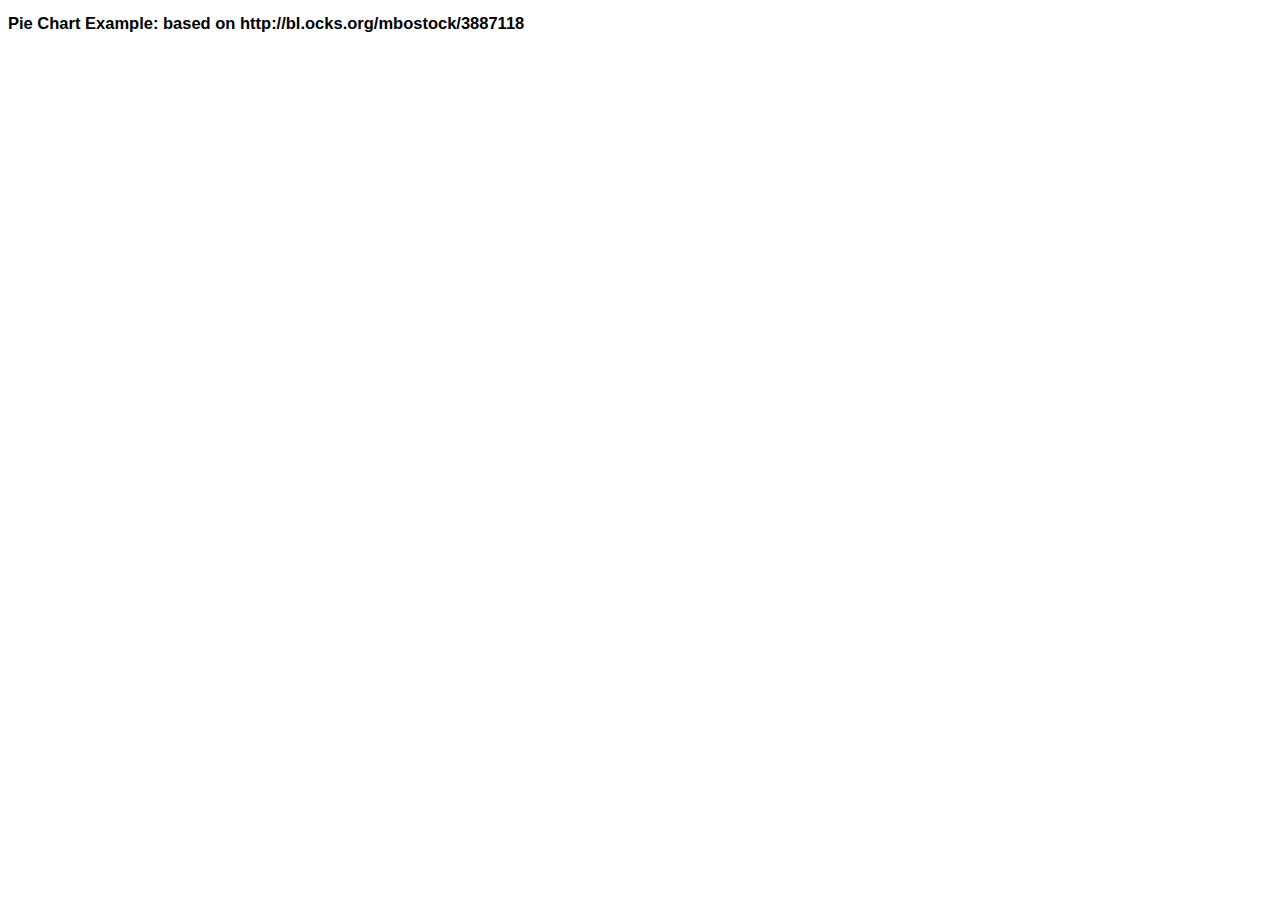
<file: tutorial/Pie_Chart/index.html>
<!DOCTYPE html>
<html>
<meta charset="utf-8">
<!-- Example based on http://bl.ocks.org/mbostock/3887118 -->

<link href="style.css" rel="stylesheet"/>
<body>
<h2 class="col-md-12">Pie Chart Example: based on http://bl.ocks.org/mbostock/3887118</h2>
<svg width="960" height="500"></svg>
<script src="http://d3js.org/d3.v4.min.js"></script>
<script src="script1.js"></script>    
</body>
</html>
</file>
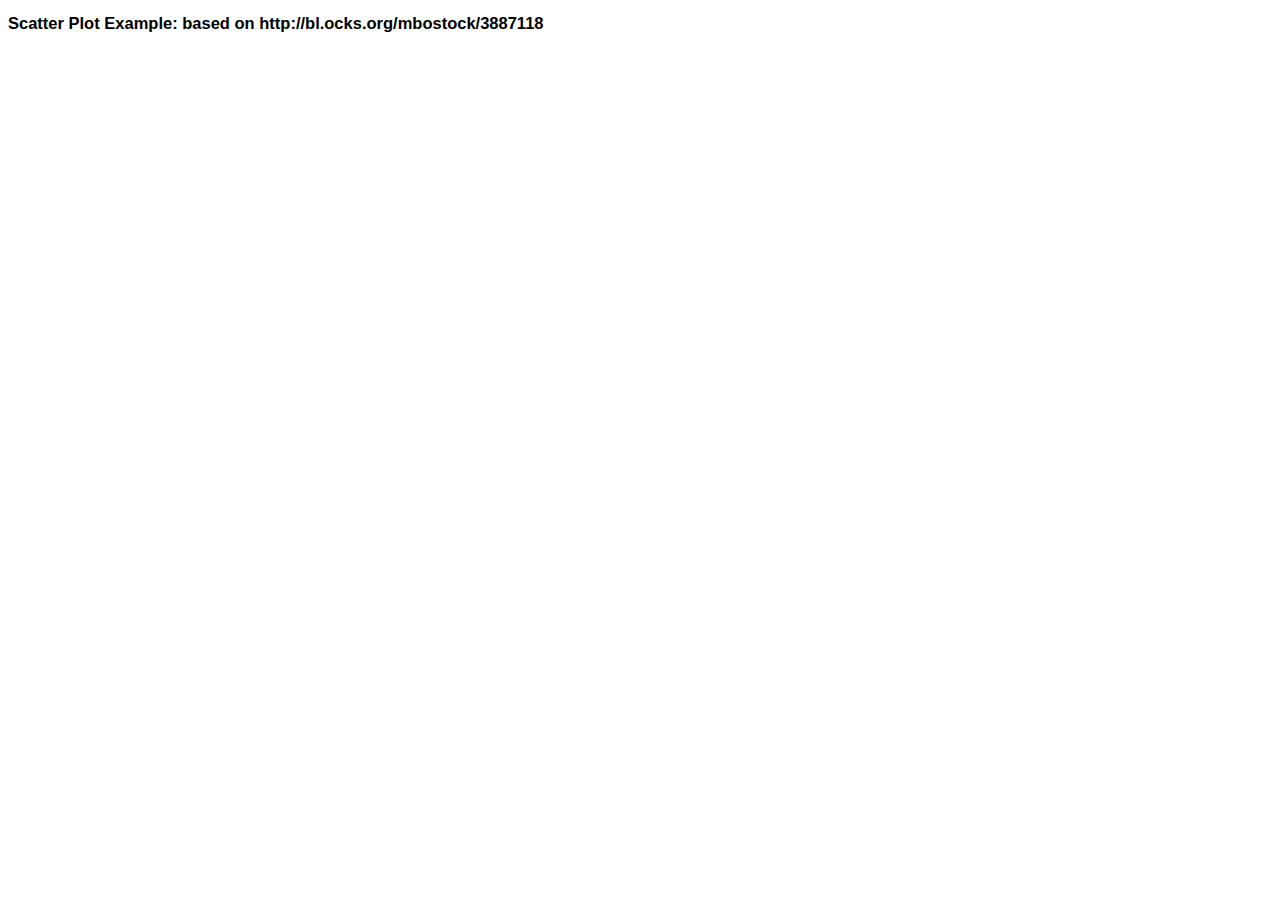
<file: tutorial/Scatter_Plot/index.html>
<!DOCTYPE html>
<html>
<meta charset="utf-8">
<!-- Example based on http://bl.ocks.org/mbostock/3887118 -->
<link href="style.css" rel="stylesheet"/>
<body>
<h2 class="col-md-12">Scatter Plot Example: based on http://bl.ocks.org/mbostock/3887118 </h2>
<script src="http://d3js.org/d3.v3.min.js"></script>
<script src="script1.js"></script>    
</body>
</html>
</file>
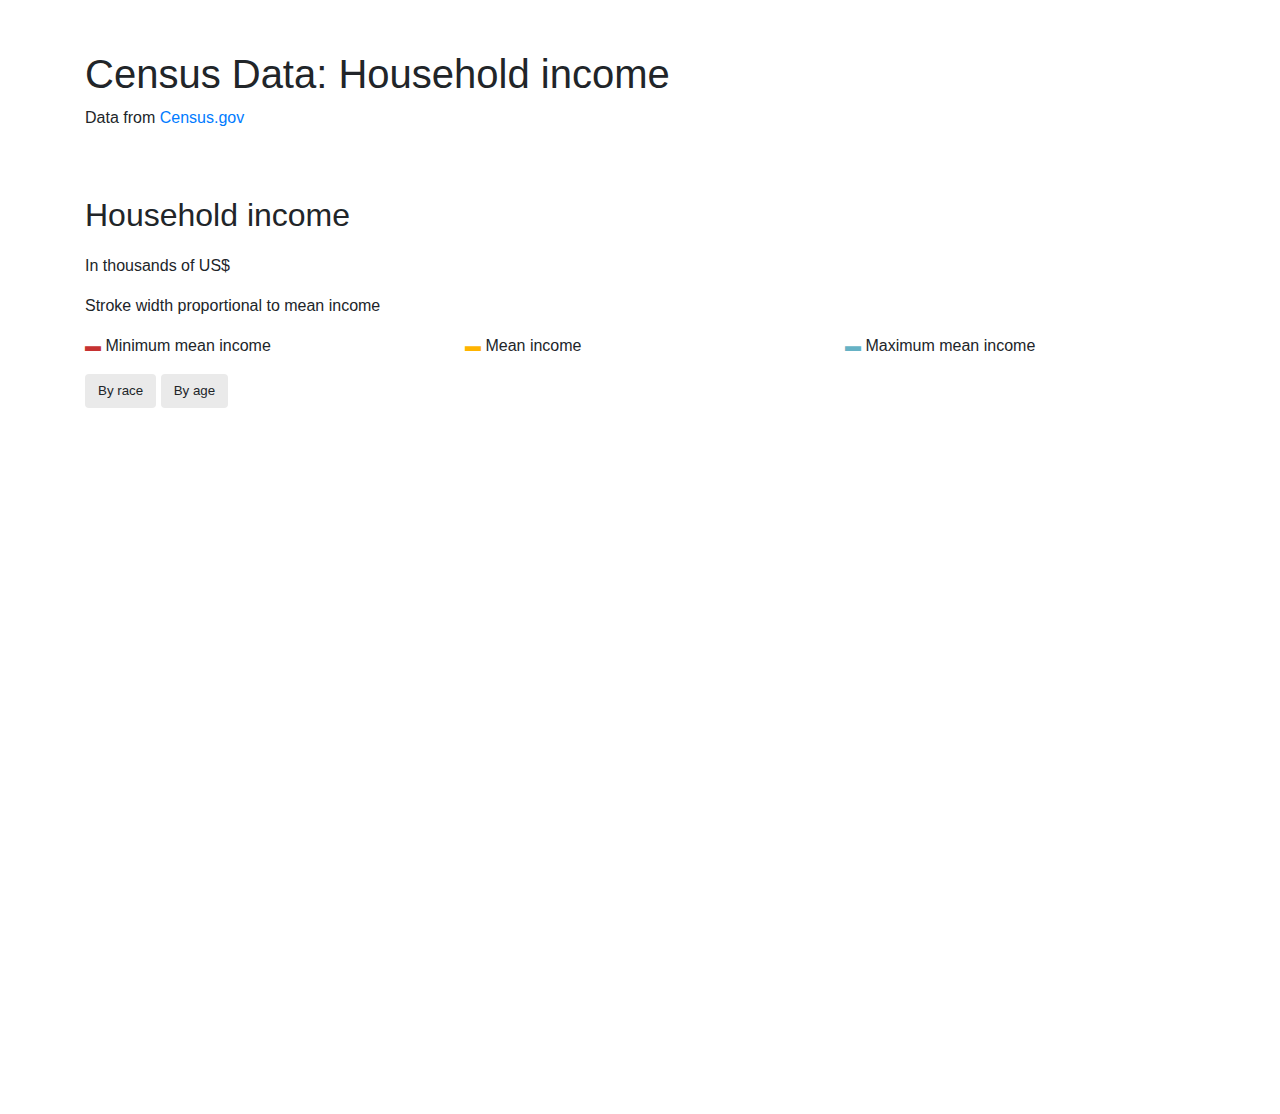
<file: InClass/Week10/2 - force layout/index.html>
<!DOCTYPE html>
<html lang="en">
<head>
    <meta charset="UTF-8">
    <title>Census Data: Household income</title>
    <link rel="stylesheet" href="https://maxcdn.bootstrapcdn.com/bootstrap/4.0.0/css/bootstrap.min.css" integrity="sha384-Gn5384xqQ1aoWXA+058RXPxPg6fy4IWvTNh0E263XmFcJlSAwiGgFAW/dAiS6JXm" crossorigin="anonymous">
    <link href="https://fonts.googleapis.com/css?family=Fira+Sans:300,400,500,700" rel="stylesheet">
    <link href="style.css" rel="stylesheet"/>
</head>
<body>
<div class="container">
    <div class="row">
        <h1 class="col-md-12">Census Data: Household income</h1>
        <p class="col-md-12">Data from <a href="https://data.census.gov/">Census.gov</a></p>
        <h2 class="col-md-12">Household income</h2>
        <p class="legend col-md-12">In thousands of US$</p>
        <p class="legend col-md-12">Stroke width proportional to mean income</p>
        <p class="legend col-md-4"><span class="red">&#9644</span> Minimum mean income</p>
        <p class="legend col-md-4"><span class="yellow">&#9644</span> Mean income</p>
        <p class="legend col-md-4"><span class="blue">&#9644</span> Maximum mean income</p>
        <div class="col-md-12">
            <p class="btn btn-default btnBarChart" id="race">By race</p>
            <p class="btn btn-default btnBarChart" id="age">By age</p>
        </div>
        <div class="tooltipBar col-md-12">
            <p id="numberBar"></p>
        </div>
        <div id='plot1' class="col-md-12"></div>
    </div>
</div>

<script src="https://d3js.org/d3.v4.min.js"></script>
<script src="script_1.js"></script>
</body>
</html>
</file>
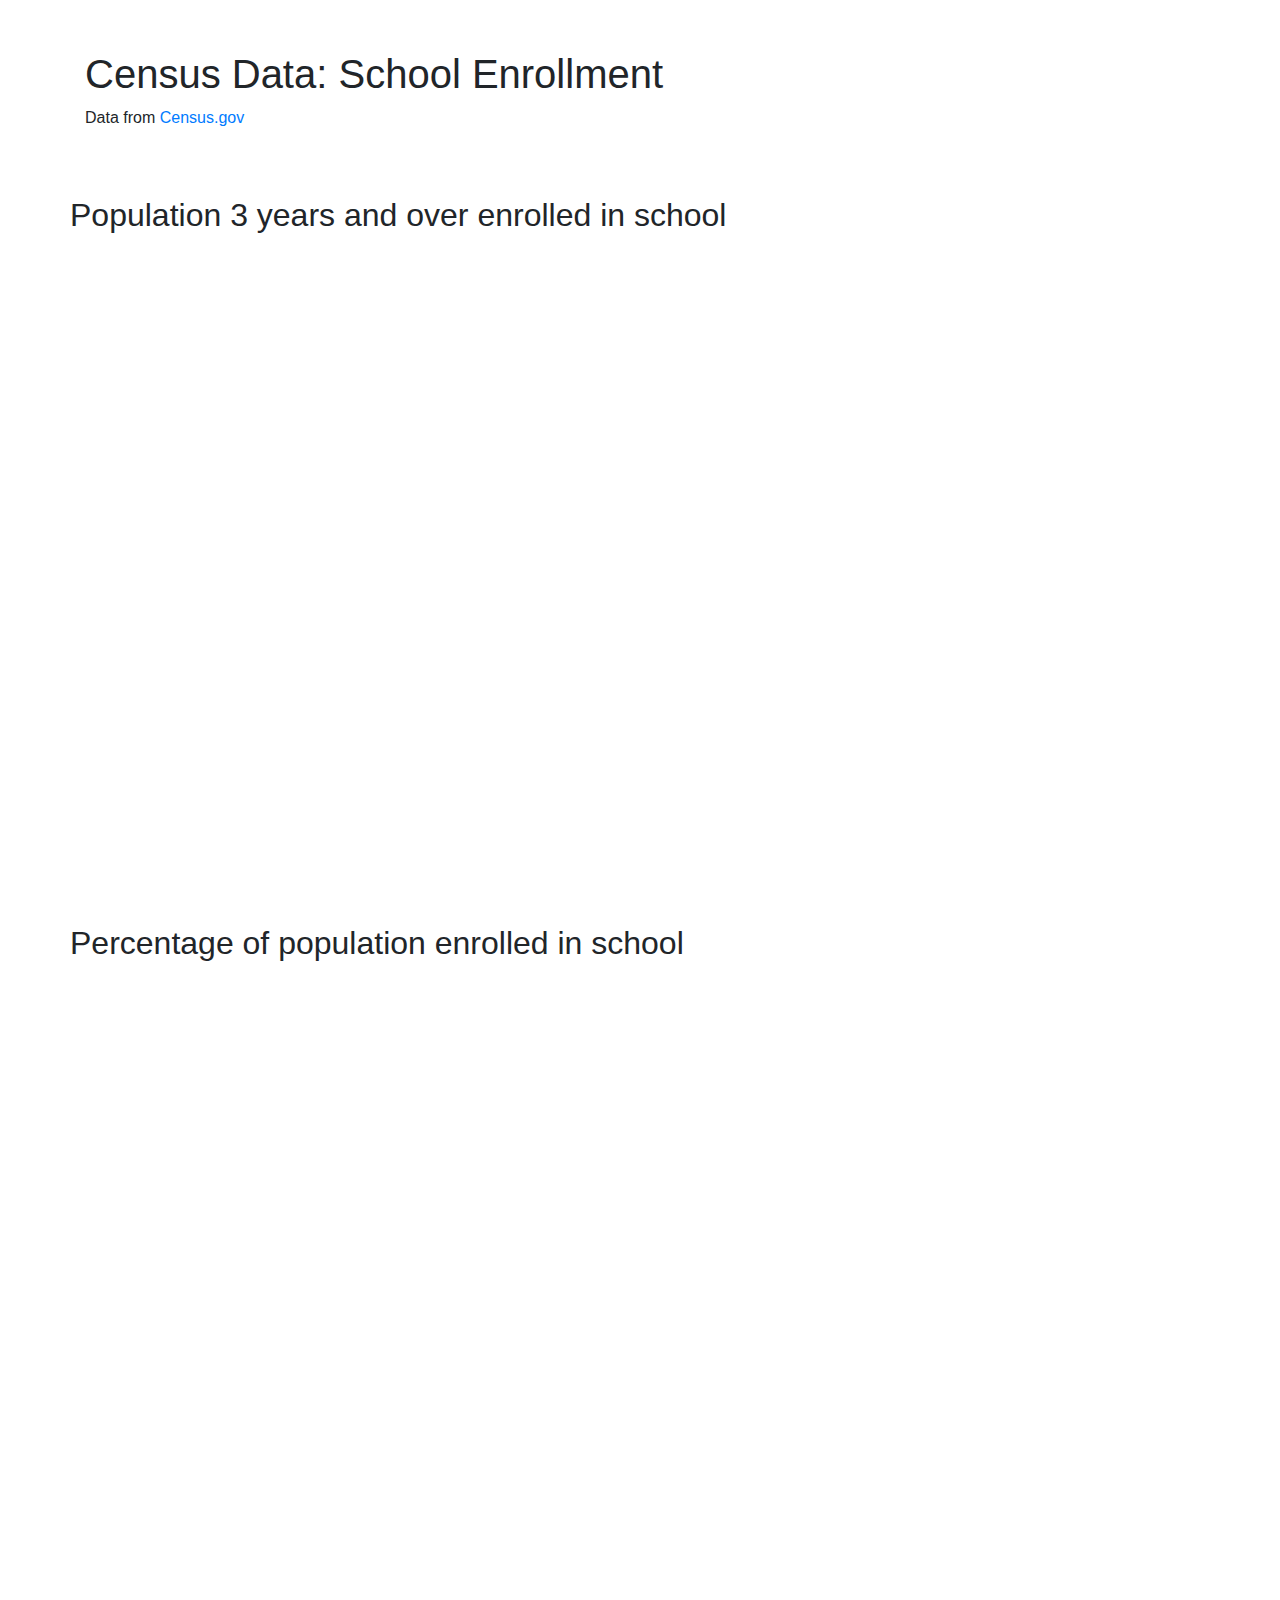
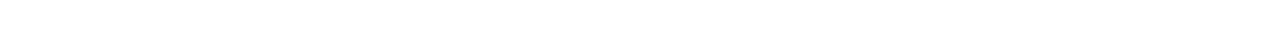
<file: InClass/Week6/solution/index.html>
<!DOCTYPE html>
<html lang="en">
<head>
    <meta charset="UTF-8">
    <title>Let's draw a map</title>
    <link rel="stylesheet" href="https://maxcdn.bootstrapcdn.com/bootstrap/4.0.0/css/bootstrap.min.css" integrity="sha384-Gn5384xqQ1aoWXA+058RXPxPg6fy4IWvTNh0E263XmFcJlSAwiGgFAW/dAiS6JXm" crossorigin="anonymous">
    <link href="../style.css" rel="stylesheet"/>
</head>
<body>
<div class="container">
    <div class="row">
        <h1 class="col-md-12">Census Data: School Enrollment</h1>
        <p class="col-md-12">Data from <a href="https://data.census.gov/">Census.gov</a></p>
        <h2>Population 3 years and over enrolled in school</h2>
        <div id='plot1' class="col-md-12"></div>
        <h2>Percentage of population enrolled in school</h2>
        <div id='plot2' class="col-md-12"></div>
    </div>
</div>

<script src="https://d3js.org/d3.v4.min.js"></script>
<script src="https://d3js.org/topojson.v2.min.js"></script>
<script src="script_1.js"></script>
<script src="script_2.js"></script>
</body>
</html>
</file>
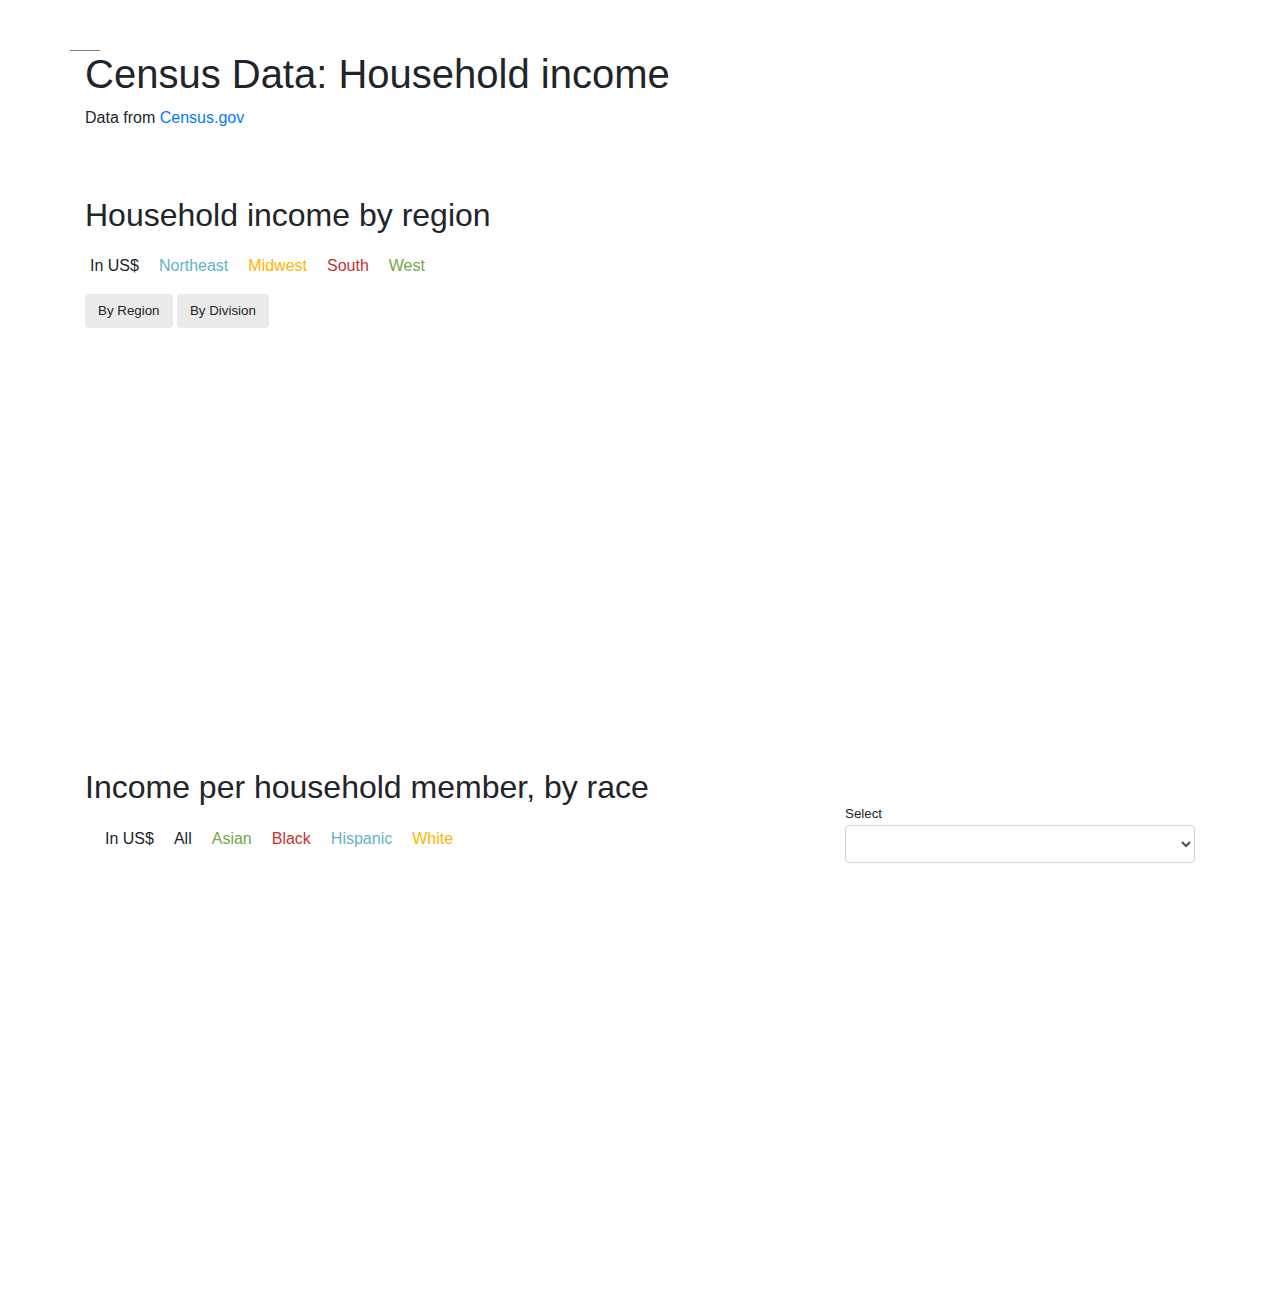
<file: InClass/Week7/solution/index.html>
<!DOCTYPE html>
<html lang="en">
<head>
    <meta charset="UTF-8">
    <title>Census Data: Household income</title>
    <link rel="stylesheet" href="https://maxcdn.bootstrapcdn.com/bootstrap/4.0.0/css/bootstrap.min.css" integrity="sha384-Gn5384xqQ1aoWXA+058RXPxPg6fy4IWvTNh0E263XmFcJlSAwiGgFAW/dAiS6JXm" crossorigin="anonymous">
    <link href="https://fonts.googleapis.com/css?family=Fira+Sans:300,400,500,700" rel="stylesheet">
    <link href="../style.css" rel="stylesheet"/>
</head>
<body>
<div class="container">
    <div class="row">
        <h1 class="col-md-12">Census Data: Household income</h1>
        <p class="col-md-12">Data from <a href="https://data.census.gov/">Census.gov</a></p>
        <h2 class="col-md-12">Household income by region</h2>
        <p class="legend">In US$</p>
        <p class="legend blue">Northeast</p>
        <p class="legend yellow">Midwest</p>
        <p class="legend red">South</p>
        <p class="legend green">West</p>
        <div class="col-md-12">
            <p class="btn btn-default btnBarChart" id="Region">By Region</p>
            <p class="btn btn-default btnBarChart" id="Division">By Division</p>
        </div>
        <div class="tooltipBar col-md-12">
            <p id="numberBar"></p>
        </div>
        <div id='plot1' class="col-md-12"></div>
        <h2 class="col-md-12">Income per household member, by race</h2>
        <div class="col-md-8">
            <p class="legend">In US$</p>
            <p class="legend">All</p>
            <p class="legend green">Asian</p>
            <p class="legend red">Black</p>
            <p class="legend blue">Hispanic</p>
            <p class="legend yellow">White</p>
        </div>
        <div class="col-md-4">
            <div class="lists">
                <div class="control-module drop-down">
                    <div class="select">
                        <span class="list-title">Select</span>
                        <select class="form-control values-list" id="values"></select>
                    </div>
                </div>
            </div>
        </div>
        <div id='plot2' class="col-md-12"></div>
    </div>
</div>

<script src="https://d3js.org/d3.v4.min.js"></script>
<script src="https://d3js.org/topojson.v2.min.js"></script>
<script src="script_1.js"></script>
</body>
</html>
</file>
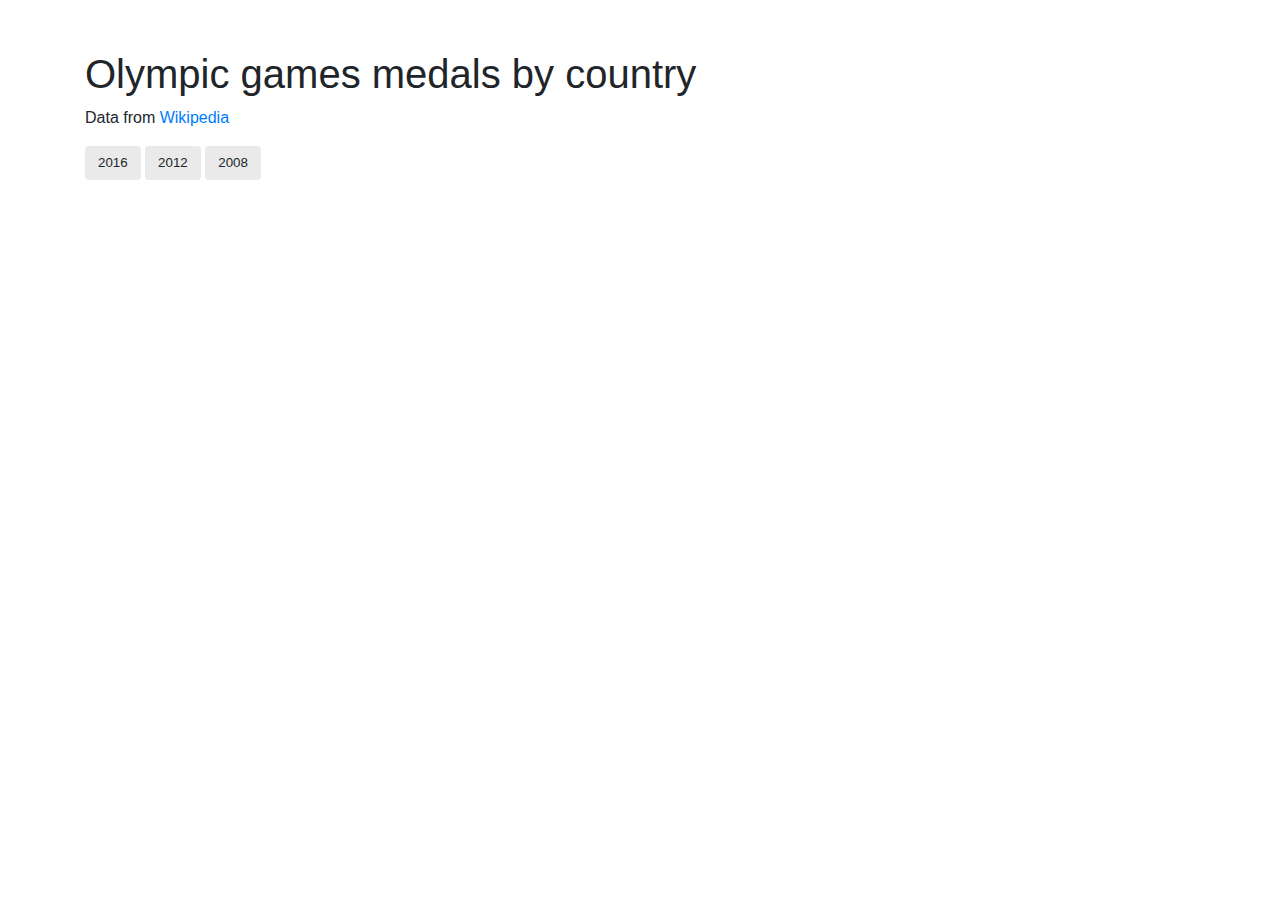
<file: InClass/Week9/1 - update and transitions/index.html>
<!DOCTYPE html>
<html lang="en">
<head>
    <meta charset="UTF-8">
    <title>Olympic games medals by country</title>
    <link rel="stylesheet" href="https://maxcdn.bootstrapcdn.com/bootstrap/4.0.0/css/bootstrap.min.css" integrity="sha384-Gn5384xqQ1aoWXA+058RXPxPg6fy4IWvTNh0E263XmFcJlSAwiGgFAW/dAiS6JXm" crossorigin="anonymous">
    <link href="https://fonts.googleapis.com/css?family=Fira+Sans:300,400,500,700" rel="stylesheet">
    <link href="style.css" rel="stylesheet"/>
</head>
<body>
<div class="container">
    <div class="row">
        <h1 class="col-md-12">Olympic games medals by country</h1>
        <p class="col-md-12">Data from <a href="https://en.wikipedia.org">Wikipedia</a></p>
        <div class="col-md-12">
            <p class="btn btn-default btnBarChart" id="2016">2016</p>
            <p class="btn btn-default btnBarChart" id="2012">2012</p>
            <p class="btn btn-default btnBarChart" id="2008">2008</p>
        </div>
        <div id='plot1' class="col-md-12"></div>
    </div>
</div>

<script src="https://d3js.org/d3.v4.min.js"></script>
<script src="script_1.js"></script>
</body>
</html>
</file>
<file: Histogram Example/style.css>
body {
  font: 11px sans-serif;
}

.bar rect { 
  fill: #ff06ec;
} #color of the bars is defined here

.bar text {
  fill: #fff;
  font: 11px sans-serif;
} #text of the bars is defined here
</file>
<file: Pie Chart Example p.5/style.css>
body {
  font: 11px sans-serif;
}
</file>
<file: Project_1/style.css>
body {
    padding: 50px;
    font-family: "HelveticaNeueLT Std","Helvetica LT Std Light", "Helvetica", "Arial", "sans-serif";
    ;
    background-image: url("bg.jpg");}/*background-color: #222222*/

#plot1, #plot2, #plot3 {
    width: 414px;
    height: 736px;
    border: 1px solid;
    float: left;
    margin-left: auto;
    margin-right: auto;
    margin-bottom:40px;
}

#plot2 canvas, #plot3 canvas  {
    width: 100%;
    height: 100%;
}

img{
    border: 5px;
}
</file>
<file: Project_1/style2.css>
/* Stores all CSS variable */
:root {
    --dark-gray: #212323;
    --dark-purple: #190f27;
    --transluscent-dark-purple: rgba(25, 15, 39, 0.87);
    --light-purple: #5a4570;
    --mid-gray: #989898;
    --light-gray: #dededd;
    --cream : #dbd7cf;
    --white: #ffffff;
    --transluscent-white: rgba(255, 255, 255, 0.8);
    --body-text-color: rgba(35,31,32, 0.87);
    --heading-font: "Gill Sans", "Helvetica Neue", Helvetica, Arial, sans-serif;
    --heading-weight: 700;
    --body-font: ;
    --body-font-italic: ;
    --code-font: ;
}

* {
	box-sizing: border-box;
	-webkit-box-sizing: border-box;
	-moz-box-sizing: border-box;
	-ms-box-sizing: border-box;
}


header {
  height:36px;
  z-index:10;
}

header h1 {
  position: absolute;
  top: 72px; 
  left: 50px;
  color: #fff;
}

.fixed-header {
  position: fixed;
  top:0; left:0;
  width: 100%; 
}

nav {
  width:100%;
  height:60px;
  background: #292f36;
  postion:fixed;
  z-index:10;
}

nav ul { 
  list-style-type: none;
  margin: 0 auto;
  padding-left:0;
  text-align:right;
  width: 960px; 
  max-width: 100%;
}
nav ul li { 
  display: inline-block; 
  line-height: 60px;
  margin-left: 10px;
}
nav ul li a {
  text-decoration: none; 
  color: #a9abae;
}

body {
    font-size: 14px;
    font-family: "Muli", "Gill Sans", "Helvetica Neue", Helvetica, Arial, sans-serif;
}

text{
    font-family: "Muli", "Gill Sans", "Helvetica Neue", Helvetica, Arial, sans-serif !IMPORTANT;
}

label{
  font-family: "Muli", "Gill Sans", "Helvetica Neue", Helvetica, Arial, sans-serif !IMPORTANT;
     border-radius: 5px !IMPORTANT;
}

.radio-toolbar input[type="radio"] {
  display: none;
    
}

.radio-toolbar label {

  display: inline-block;
  background-color: #ddd;
  padding: 4px 11px;
  font-family: "Muli";
  font-size: 16px;
  cursor: pointer;
}

.radio-toolbar input[type="radio"]:checked+label {
  background-color: #bbb;
}



a, a:visited, a:hover {
	text-decoration: none;
}

textarea, input {
    font-family: "Muli", "Gill Sans", "Helvetica Neue", Helvetica, Arial, sans-serif;
	-webkit-transition: border .5s ease-in-out;
  transition: border .5s ease-in-out;
}

textarea:focus, input:focus {
	border-color: none;
}

textarea:focus, input:focus, button:focus, button {
    outline: blue;
}

button {
	border: none;
}

.arc text {
  font: 10px sans-serif;
/*    color: #ffffff;*/
  text-anchor: middle;
}
.arc path {
  stroke: #fff;
}

rect.bordered {
    stroke: white;
    stroke-width: 1px;
}

text.axis {
    fill: #000;
    font-family:
}

.axis path,
.axis line {
    fill: none;
    stroke: #000;
    shape-rendering: crispEdges;
}

.bar {
    fill: steelblue;
}

.x.axis path {
    display: none;
}

.legend line {
    stroke: #000;
    shape-rendering: crispEdges;
}

/*Styling for the lines connecting the labels to the slices*/
polyline{
    opacity: .3;
    stroke: black;
    stroke-width: 2px;
    fill: none;
}

/* Make the percentage on the text labels bold*/
.labelName tspan {
    font-style: normal;
    font-weight: 700;
}

/* In biology we generally italicise species names. */
.labelName {
    font-size: 0.9em;
    font-style: italic;
}

#pie-chart {
    display: block;
    margin: 0 auto;
}

#treemap {
    display: block;
    margin: 0 auto;
}

#stacked-bar-chart {
    display: block;
    margin: 0 auto;
}

.paragraph {
    width: 800px;
    display: block;
    margin: 0 auto;
    font-size: 1.25em;
    font-weight: 400;
    line-height: 1.5em;
    color: rgba(0, 0, 0, 0.87);
    margin-bottom: 20px;
}

.title {
    text-align: center;
    font-family: 'Montserrat', sans-serif;
    font-weight: 700;
    margin: 60px 0 0 0;
}

.subtitle{
    text-align: center;
    font-family: 'Montserrat', sans-serif;
    font-weight: 500;
    margin: 50px 0 30px 0;
}

.personnel {
    text-align: center;
    margin: 30px 0;
    margin-bottom: 60px;
}

form {
    text-align: center;
    margin-top: 30px;
}

#tree-form {

}

#stack-form {
}

.tree-text {
    fill: white;
    font-size: 1em;
    font-weight: 100;
}


    #chart {
	  max-width: 100%;
	  overflow:auto;
    margin: 50px;
        margin-top: 20px;
	}
	text {
	  pointer-events: none;
	}
	.grandparent text {
	  font-weight: bold;
	}
	rect {
	  stroke: #fff;
	  stroke-width: 1px;
	}
	rect.parent,
	.grandparent rect {
	  stroke-width: 3px;
	}
	.grandparent:hover rect {
	  fill: #FF9B42;
	}
	.children rect.parent,
	.grandparent rect {
	  cursor: pointer;
	}

    .children text.parent,
	.grandparent text {
	  fill: #fff;
	}
	.children rect.child {
        transition: stroke-width 0.2s;
	}
	.children rect.parent {
        fill: none;
	}
	.children:hover rect.child {
	   stroke-width: 3px;
        transition: stroke-width 0.2s;
	}

	.legend {
	  margin-bottom:8px !important;
	}
	.legend rect {
	  stroke-width: 0px;
	}
	.legend text {
	  text-anchor: middle;
	  pointer-events: auto;
	  font-size: 13px;
	  font-family: sans-serif;
	  fill: black;
	}
	.form-group {
	    text-align:left;
	}
	.textdiv {
	    font-size: 14px;
	    padding: 7px;
	    cursor: pointer;
	    overflow:none;
	}
	.textdiv .title {
	    font-size: 16px !important;
	    font-weight: bold;
	    margin-top: 8px;
	}
	.textdiv p{
        text-align: center;
	    line-height: 13px;
	    margin:0 0 4px !important;
	    padding:0px;
	    font-size:12px !important;
	}
    
    .extra {
        text-align: center;
	    line-height: 13px;
	    margin:0 0 4px !important;
	    padding:0px;
	    font-size:8px !important;
        color: #0FA3B1;
    }
</file>
<file: InClass/Week6/style.css>
body {
    padding: 50px;
    font-family: "HelveticaNeueLT Std","Helvetica LT Std Light", "Helvetica", "Arial", "sans-serif";
}

h2{
    margin-bottom: 40px;
    margin-top: 50px;
}

#plot1, #plot2{
    height:600px;
}
</file>
<file: InClass/Week7/style.css>
body {
    padding: 50px;
    font-family: "HelveticaNeueLT Std","Helvetica LT Std Light", "Helvetica", "Arial", "sans-serif";
}

h2{
    margin-bottom: 20px;
    margin-top: 50px;
}

#plot1, #plot2{
    width:100%;
    height:300px;
    margin-bottom:50px;
}

.btn-default {
    background-color: #eaeaea;
    font-size: 10pt;
    margin-bottom: 40px;
}

.blue{
    color: #66b2c5;
}

.red{
    color: #c63232
}

.green{
    color: #72a746;
}

.yellow{
    color: #ffb400
}


.legend p{
    color: black
}

.legend{
    float:left;
    margin-left:20px;
}

.tooltipBar{
    position: absolute;
    background-color: rgba(0,0,0,0.5);
    z-index: 1;
    width: auto;
    margin: 0px;
    text-align: center;
    padding-bottom: 0px;
}

#numberBar{
    margin: 0px;
    color:white;
    font-weight: 500;
}


.axis-y .tick line  {
    stroke-width: 1px;
    shape-rendering: crispEdges;
    stroke: #e8eced;
}


.axis-x .tick line, .axis-x .tick path {
    stroke-width: 1px;
    stroke: black;
    shape-rendering: crispEdges;
}

.axis-y path {
    display: none;
}

.list-title{
    font-size: 10pt;
}

.lists{
    margin-bottom: 30px;
    margin-top: -26px;

}

.form-control {
    font-size: 10pt;
}
</file>
<file: tutorial/Pie_Chart/style.css>
body {
  font: 11px sans-serif;
}

.arc text {
  font: 10px sans-serif;
  text-anchor: middle;
}

.arc path {
  stroke: #fff;
}
</file>
<file: tutorial/Scatter_Plot/style.css>
body {
  font: 11px sans-serif;
}

.axis path,
.axis line {
  fill: none;
  stroke: #000;
  shape-rendering: crispEdges;
}

.dot {
  stroke: #ffffff;
}

.tooltip {
  position: absolute;
  width: 200px;
  height: 28px;
  pointer-events: none;
}
</file>
<file: InClass/Week10/2 - force layout/style.css>
body {
    padding: 50px;
    font-family: "HelveticaNeueLT Std","Helvetica LT Std Light", "Helvetica", "Arial", "sans-serif";
}

h2{
    margin-bottom: 20px;
    margin-top: 50px;
}

#plot1, #plot2{
    height:550px;
    margin-bottom:50px;
}

.nodeNames{
    text-transform: uppercase;
    font-size: 9pt;
    font-weight: 700;
    letter-spacing: 0.05em;
}

.nodeValues{
    font-size: 8pt;
}

.red {
    color: #c63232
}

.yellow {
    color: #ffb400
}

.blue {
    color: #66b2c5
}

.btn-default {
    background-color: #eaeaea;
    font-size: 10pt;
    margin-bottom: 40px;
}
</file>
<file: InClass/Week9/1 - update and transitions/style.css>
body {
    padding: 50px;
    font-family: "HelveticaNeueLT Std","Helvetica LT Std Light", "Helvetica", "Arial", "sans-serif";
}

h2{
    margin-bottom: 20px;
    margin-top: 50px;
}

#plot1, #plot2{
    height:500px;
    margin-bottom:50px;
}

.nodeNames{
    text-transform: uppercase;
    font-size: 9pt;
    font-weight: 700;
    letter-spacing: 0.05em;
}

.nodeValues{
    font-size: 8pt;
}

.red {
    color: #c63232
}

.yellow {
    color: #ffb400
}

.blue {
    color: #66b2c5
}

.btn-default {
    background-color: #eaeaea;
    font-size: 10pt;
    margin-bottom: 40px;
}
</file>
